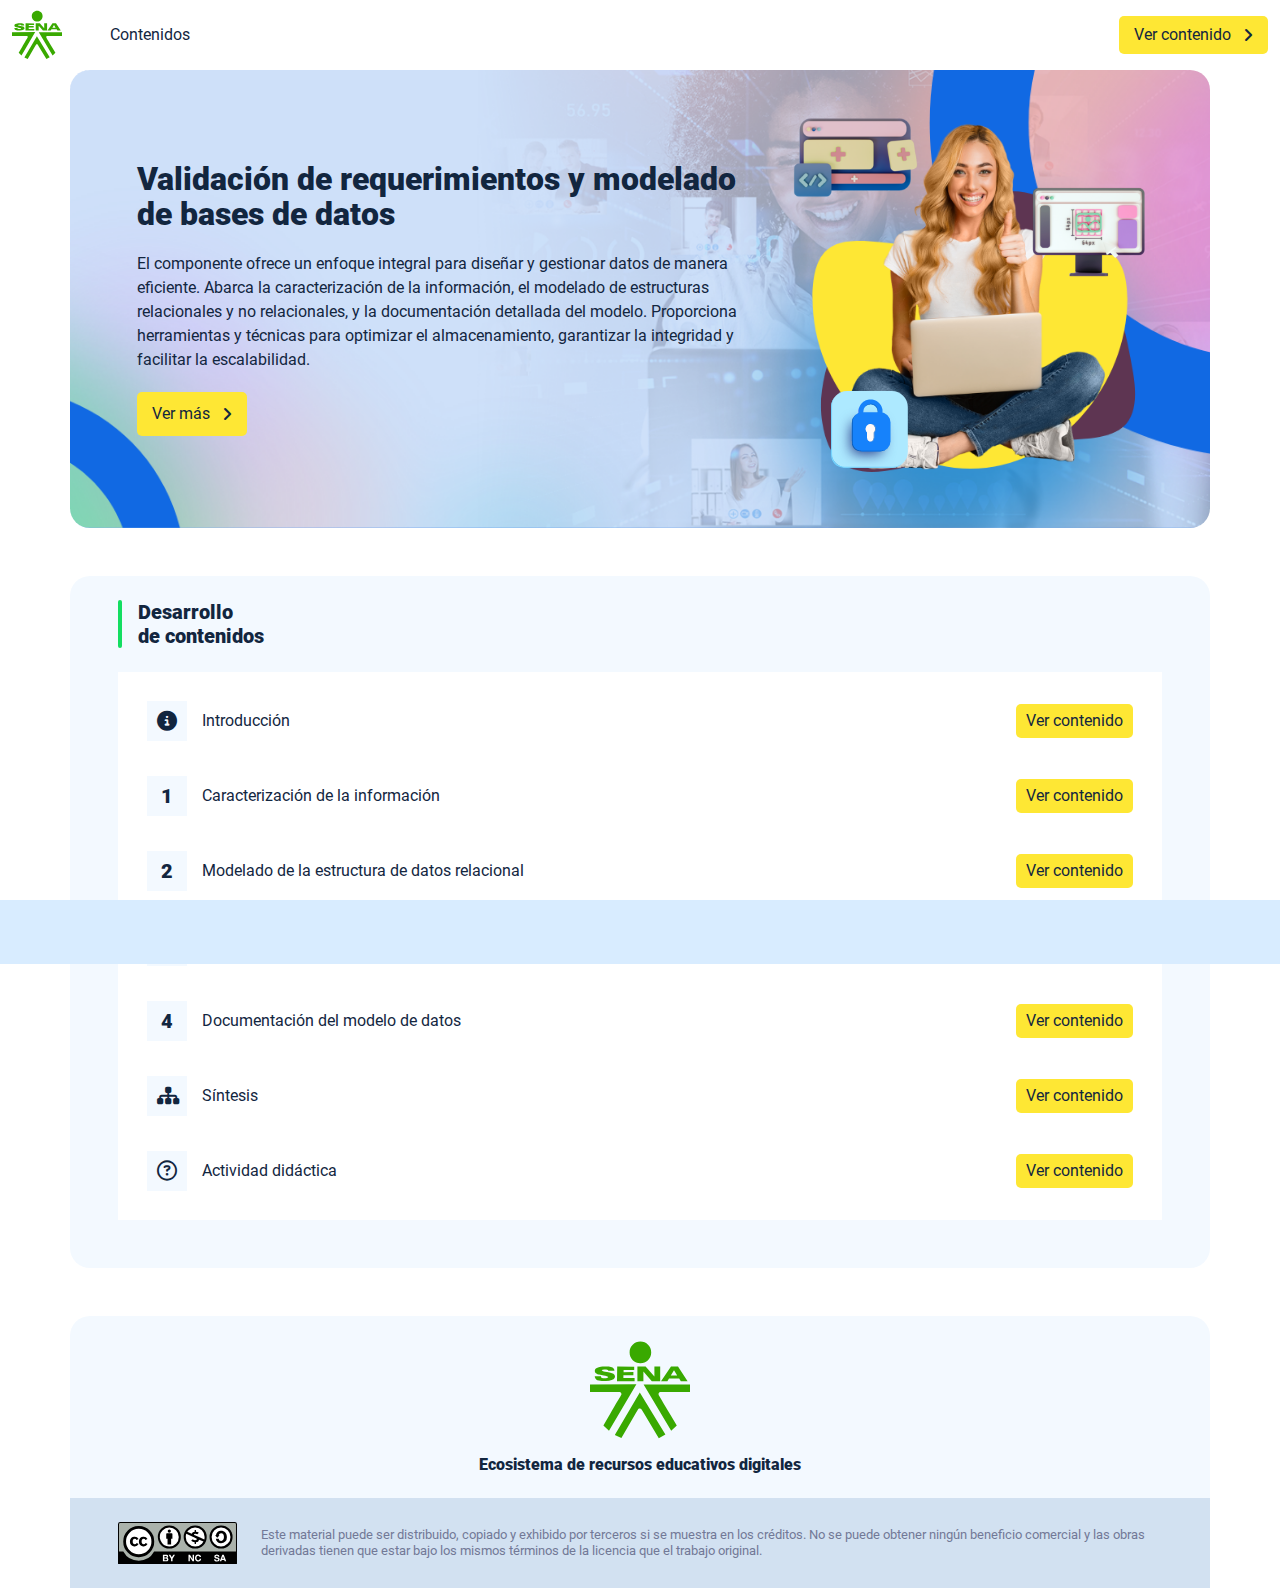
<file: index.html>
<!DOCTYPE html><html lang=""><head><meta charset="utf-8"><meta http-equiv="X-UA-Compatible" content="IE=edge"><meta name="viewport" content="width=device-width,initial-scale=1"><link rel="icon" href="favicon.ico"><title>Validación de requerimientos y modelado de bases de datos</title><link href="css/chunk-48d3b22b.cc1d5b81.css" rel="prefetch"><link href="css/chunk-675c0204.be5d5608.css" rel="prefetch"><link href="css/chunk-f0aa0f1e.c3b8dbbc.css" rel="prefetch"><link href="js/chunk-13242fa0.5b323892.js" rel="prefetch"><link href="js/chunk-144c7020.d8a89536.js" rel="prefetch"><link href="js/chunk-192549ad.72e44ea0.js" rel="prefetch"><link href="js/chunk-278bd8fe.2d1ec4ff.js" rel="prefetch"><link href="js/chunk-33f03d67.074dbfd1.js" rel="prefetch"><link href="js/chunk-3cd08d11.2f40d3cc.js" rel="prefetch"><link href="js/chunk-48d3b22b.c30f75df.js" rel="prefetch"><link href="js/chunk-551f3fe6.ec3d8db0.js" rel="prefetch"><link href="js/chunk-675c0204.43809ff5.js" rel="prefetch"><link href="js/chunk-aa9c5b58.8c9b0bf1.js" rel="prefetch"><link href="js/chunk-f0aa0f1e.28ac1da7.js" rel="prefetch"><link href="css/app.1142866c.css" rel="preload" as="style"><link href="css/chunk-vendors.464cfe14.css" rel="preload" as="style"><link href="js/app.03b6ede3.js" rel="preload" as="script"><link href="js/chunk-vendors.816ed06b.js" rel="preload" as="script"><link href="css/chunk-vendors.464cfe14.css" rel="stylesheet"><link href="css/app.1142866c.css" rel="stylesheet"></head><body><noscript><strong>We're sorry but Validación de requerimientos y modelado de bases de datos doesn't work properly without JavaScript enabled. Please enable it to continue.</strong></noscript><div id="app"></div><script src="js/chunk-vendors.816ed06b.js"></script><script src="js/app.03b6ede3.js"></script></body></html>
</file>
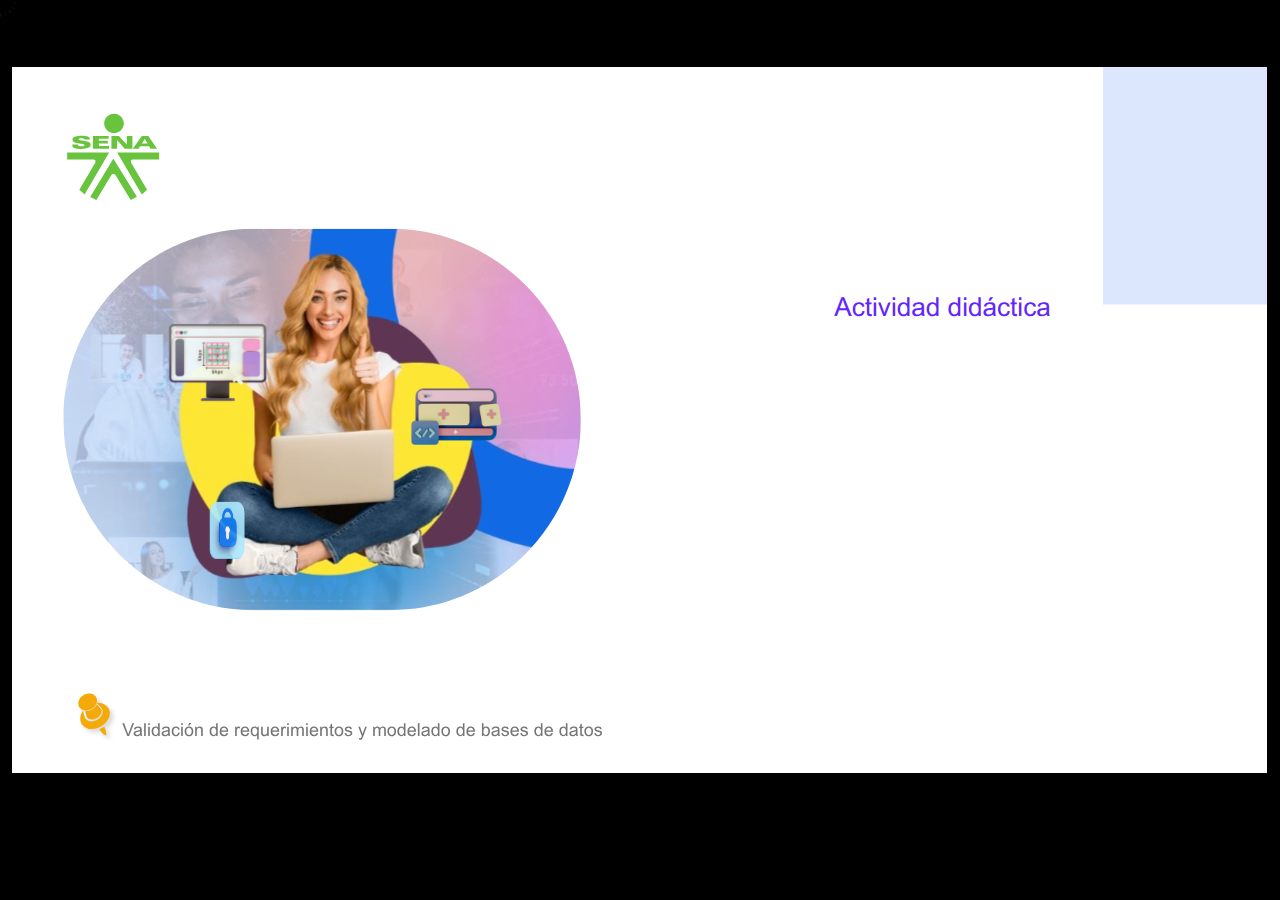
<file: actividades/story.html>
﻿<!doctype html>
<html lang="es">
<head>
  <meta charset="utf-8">
  <!-- Creado con Storyline 360 - http://www.articulate.com  -->
  <!-- version: 3.87.32265.0 -->
  <title>Actividad did&#225;ctica</title>
  <meta http-equiv="x-ua-compatible" content="IE=edge"/>
  <meta name="viewport" content="width=device-width,initial-scale=1,user-scalable=no,shrink-to-fit=no,minimal-ui"/>
  <meta name="apple-mobile-web-app-capable" content="yes"/>
  <style>
    html, body { height: 100%; padding: 0; margin: 0 }
    #app { height: 100%; width: 100%; }
  </style>

  <script>
    window.DS = {};
    window.globals = {
      DATA_PATH_BASE: '',
      HAS_FRAME: true,
      HAS_SLIDE: true,

      lmsPresent: false,
      tinCanPresent: false,
      cmi5Present: false,
      aoSupport: false,
      scale: 'show all',
      captureRc: false,
      browserSize: 'optimal',
      bgColor: '#000000',
      features: 'DropInBase,DropInInteractions,DropInMisc,DropInVectors,DropInVideo,LayerPresentAsDialog,MultipleQuizTracking,UpdatedThemeEditor',
      themeName: 'classic',
      preloaderColor: '#FFFFFF',
      suppressAnalytics: false,
      productChannel: 'stable',
      publishSource: 'storyline',
      aid: 'aid|b3dc0e64-db38-4728-a2a6-11fb80f8c971',
      cid: '04bfd34e-cd07-4569-9f02-371561cab23e',
      playerVersion: '3.87.32265.0',
      publishTimestamp: '2024-12-01T06:07:25.1744662Z',
      maxIosVideoElements: 10,
      connectionSettings: { mode: 'disabled' },
      hasFeature: function(feature) {
        return this.features.split(',').includes(feature);
      },
      
      parseParams: function(qs) {
        if (window.globals.parsedParams != null) {
          return window.globals.parsedParams;
        }
        qs = (qs || window.location.search.substr(1)).split('+').join(' ');
        var params = {},
            tokens,
            re = /[?&]?([^=]+)=([^&]*)/g;

        while (tokens = re.exec(qs)) {
          params[decodeURIComponent(tokens[1]).trim()] =
            decodeURIComponent(tokens[2]).trim();
        }
        window.globals.parsedParams = params;
        return params;
      }

    };
  </script>
  <script>
    var isIe11 = ('ActiveXObject' in window || window.MSBlobBuilder != null)
      && window.msCrypto != null && !window.ActiveXObject;
    if (isIe11) {
      window.globals.unsupportedBrowser = true;
      document.write(atob('[base64]'));
    }
  </script>

  <script>
    if (window.globals.hasFeature('MultiLanguageSupport')) {
      
      
    }
  </script>

  
  <script>window.THREE = { };</script>
  
</head>
<body style="background: #000000" class="cs-HTML theme-classic">
  <!-- 360 -->
  <script>!function(){var e,i=/iPhone/i,o=/iPod/i,n=/iPad/i,t=/\biOS-universal(?:.+)Mac\b/i,r=/\bAndroid(?:.+)Mobile\b/i,a=/Android/i,d=/(?:SD4930UR|\bSilk(?:.+)Mobile\b)/i,p=/Silk/i,l=/Windows Phone/i,u=/\bWindows(?:.+)ARM\b/i,b=/BlackBerry/i,s=/BB10/i,c=/Opera Mini/i,f=/\b(CriOS|Chrome)(?:.+)Mobile/i,h=/Mobile(?:.+)Firefox\b/i,v=function(e){return void 0!==e&&"MacIntel"===e.platform&&"number"==typeof e.maxTouchPoints&&e.maxTouchPoints>1&&"undefined"==typeof MSStream};e=function(e){var m={userAgent:"",platform:"",maxTouchPoints:0};e||"undefined"==typeof navigator?"string"==typeof e?m.userAgent=e:e&&e.userAgent&&(m={userAgent:e.userAgent,platform:e.platform,maxTouchPoints:e.maxTouchPoints||0}):m={userAgent:navigator.userAgent,platform:navigator.platform,maxTouchPoints:navigator.maxTouchPoints||0};var g=m.userAgent,y=g.split("[FBAN");void 0!==y[1]&&(g=y[0]),void 0!==(y=g.split("Twitter"))[1]&&(g=y[0]);var A=function(e){return function(i){return i.test(e)}}(g),w={apple:{phone:A(i)&&!A(l),ipod:A(o),tablet:!A(i)&&(A(n)||v(m))&&!A(l),universal:A(t),device:(A(i)||A(o)||A(n)||A(t)||v(m))&&!A(l)},amazon:{phone:A(d),tablet:!A(d)&&A(p),device:A(d)||A(p)},android:{phone:!A(l)&&A(d)||!A(l)&&A(r),tablet:!A(l)&&!A(d)&&!A(r)&&(A(p)||A(a)),device:!A(l)&&(A(d)||A(p)||A(r)||A(a))||A(/\bokhttp\b/i)},windows:{phone:A(l),tablet:A(u),device:A(l)||A(u)},other:{blackberry:A(b),blackberry10:A(s),opera:A(c),firefox:A(h),chrome:A(f),device:A(b)||A(s)||A(c)||A(h)||A(f)},any:!1,phone:!1,tablet:!1};return w.any=w.apple.device||w.android.device||w.windows.device||w.other.device,w.phone=w.apple.phone||w.android.phone||w.windows.phone,w.tablet=w.apple.tablet||w.android.tablet||w.windows.tablet,w}(),"object"==typeof exports&&"undefined"!=typeof module?module.exports=e:"function"==typeof define&&define.amd?define((function(){return e})):this.isMobile=e}();
    window.isMobile.apple.tablet = window.isMobile.apple.tablet ||
      (navigator.platform === 'MacIntel' && navigator.maxTouchPoints > 1);
    window.isMobile.apple.device = window.isMobile.apple.device || window.isMobile.apple.tablet;
    window.isMobile.tablet = window.isMobile.tablet || window.isMobile.apple.tablet;
    window.isMobile.any = window.isMobile.any || window.isMobile.apple.tablet;
  </script>

  <div id="focus-sink" tabindex="-1"></div>

  <div id="preso"></div>
  <script>
    (function() {

      var classTypes = [ 'desktop', 'mobile', 'phone', 'tablet' ];

      var addDeviceClasses = function(prefix, testObj) {
        var curr, i;
        for (i = 0; i < classTypes.length; i++) {
          curr = classTypes[i];
          if (testObj[curr]) {
            document.body.classList.add(prefix + curr);
          }
        }
      };

      var params = window.globals.parseParams(),
          isDevicePreview = params.devicepreview === '1',
          isPhoneOverride = params.deviceType === 'phone' || (isDevicePreview && params.phone == '1'),
          isTabletOverride = (params.deviceType === 'tablet' || isDevicePreview) && !isPhoneOverride,
          isMobileOverride = isPhoneOverride || isTabletOverride;

      var deviceView = {
        desktop: !window.isMobile.any && !isMobileOverride,
        mobile: window.isMobile.any || isMobileOverride,
        phone: isPhoneOverride || (window.isMobile.phone && !isTabletOverride),
        tablet: isTabletOverride || window.isMobile.tablet
      };

      window.globals.deviceView = deviceView;
      window.isMobile.desktop = !window.isMobile.any;
      window.isMobile.mobile = window.isMobile.any;

      addDeviceClasses('view-', deviceView);

    })();
  </script>
  
  <script src='story_content/triggers.js' type=text/javascript></script>
<script src='story_content/user.js' type=text/javascript></script>
  <div class="slide-loader"></div>

  <script>
    if (window.globals.deviceView.isMobile) { var doc = document, loader = doc.body.querySelector('.slide-loader'); [ 1, 2, 3 ].forEach(function(n) { var d = doc.createElement('div'); d.style.backgroundColor = window.globals.preloaderColor; d.classList.add('mobile-loader-dot'); d.classList.add('dot' + n); loader.appendChild(d); }); }
  </script>

  <div class="mobile-load-title-overlay" style="display: none">
    <div class="mobile-load-title">Actividad did&#225;ctica</div>
  </div>

  <div class="mobile-chrome-warning"></div>

  
<style>
  .warn-connection-dialog {
    display: none;
    background: transparent;
    pointer-events: all;
    position: fixed;
    left: 0;
    top: 0;
    width: 100%;
    height: 100%;
    z-index: 999;
  }

  .warn-connection-content {
    pointer-events: all;
    border-radius: 4px;
    background: white;
    border: 1px solid #E7E7E7;
    color: #333333;
    box-shadow: 0 2px 4px rgba(0, 0, 0, 0.25);
    transition: all 150ms ease-out;
    position: absolute;
    white-space: nowrap;
  }

  .view-phone.is-landscape .warn-connection-content {
    left: 23px;
    bottom: 23px;
  }

  .view-tablet.is-landscape .warn-connection-content {
    left: 50%;
    top: 20px;
    transform: translateX(-50%);
  }

  .view-mobile.is-portrait .warn-connection-content {
    transform: translate(-50%, calc(-100% - 15px));
  }

  .warn-connection-content p {
    display: inline-block;
    margin: 0 8px 0 0;
    line-height: 33px;
    font-size: 11px;
  }

  .warn-connection-content svg {
    position: relative;
    vertical-align: middle;
    margin: 0 2px 2px 8px;
  }

  .view-desktop .warn-connection-content {
    left: 1.5em;
    bottom: 1.5em;
  }

  .view-desktop .warn-connection-content p {
    font-size: 1.1em;
  }

  .is-offline .warn-connection-dialog {
    display: block;
  }

  .is-offline .cs-panel * {
    pointer-events: none !important;
  }

  .is-offline .cs-panel {
    pointer-events: all !important;
  }

  .is-offline #nav-controls * {
    pointer-events: none !important;
  }

  .is-offline #nav-controls {
    pointer-events: all !important;
  }
</style>

<div class="warn-connection-dialog" role="alertdialog" aria-modal="true" tabindex="0" aria-labelledby="warn-connection-message">
  <div class="warn-connection-content">
    <svg width="17" height="15" viewBox="0 0 17 15" xmlns="http://www.w3.org/2000/svg">
      <path fill="#8F0000" stroke="white" d="M16.07,12.98 L15.88,12.23 L9.51,1.21 C8.97,0.26,7.6,0.26,7.06,1.21 L0.69,12.23 C0.15,13.16,0.81,14.36,1.91,14.36 H14.65 C15.47,14.36,16.05,13.7,16.07,12.98 Z"/>
      <path fill="white" stroke="white" d="M8.58,5.5 C8.35,5.28,8.5,5.35,8.21,5.32 C8.09,5.35,7.97,5.49,7.96,5.67 C7.97,5.79,7.98,5.92,7.98,6.04 L7.98,6.04 C7.99,6.17,8,6.31,8.01,6.43 L8.01,6.44 C8.03,6.92,8.06,7.41,8.09,7.9 L8.09,7.9 C8.12,8.39,8.14,8.88,8.17,9.37 C8.17,9.39,8.18,9.42,8.2,9.44 C8.23,9.46,8.25,9.47,8.28,9.47 C8.31,9.47,8.34,9.46,8.35,9.44 C8.37,9.43,8.38,9.4,8.39,9.35 L8.39,9.34 C8.39,9.24,8.4,9.15,8.4,9.05 L8.4,9.05 C8.41,8.96,8.41,8.86,8.42,8.75 C8.43,8.44,8.45,8.12,8.47,7.81 L8.47,7.81 C8.49,7.49,8.51,7.18,8.53,6.87 C8.55,6.46,8.56,6.05,8.59,5.64 L8.6,5.62 C8.6,5.57,8.59,5.53,8.58,5.5 L8.21,5.32 Z"/>
      <circle fill="white" stroke="white" cx="8.3" cy="11.35" r="0.3"/>
    </svg>
    <p id="warn-connection-message">You are offline. Trying to reconnect...</p>
  </div>
</div>

<script>
  (function() {
    window.DS.connection = {
      warningShown: false,
      assets: {},
      loadingAssetGroup: false,
      retryDelay: 500
    };

    var connectionSettings = window.globals.connectionSettings || {};

    var useConnectionMessages = window.AbortController != null &&
      window.location.protocol != 'file:' &&
      connectionSettings.mode === 'normal';

    window.DS.connection.useConnectionMessages = useConnectionMessages;

    var assetCount = 0;
    var checkLoadedId;


    if (useConnectionMessages && connectionSettings != null) {
      var contentEl = document.querySelector('.warn-connection-content');
      var messageEl = contentEl.querySelector('p');

      if (connectionSettings.useDarkTheme) {
        contentEl.style.borderColor = '#BABBBA';
        contentEl.style.backgroundColor = '#282828';
        contentEl.style.color = '#FFFFFF';
      }

      if (connectionSettings.message != null) {
        messageEl.textContent = window.decodeURIComponent(connectionSettings.message);
      }
    }

    function checkAssetsReady() {
      for (var i in DS.connection.assets) {
        if (!DS.connection.assets[i].success) {
          return false;
        }
      }
      return true;
    }

    function stopAssetGroup() {
      if (!useConnectionMessages) { return; }

      assetCount = 0;

      DS.connection.oldAssetGroup = DS.connection.assets;
      DS.connection.assets = {};
      DS.connection.loadingAssetGroup = false;
      clearInterval(checkLoadedId);
    }

    function startAssetGroup() {
      if (!useConnectionMessages) { return; }
      var ticks = 0;
      clearInterval(checkLoadedId);
      checkLoadedId = setInterval(function() {
        var loaded = 0;
        if (assetCount === 0 && loaded === 0) {
          clearInterval(checkLoadedId);
          return;
        }

        for (var i in DS.connection.assets) {
          if (DS.connection.assets[i].success) {
            loaded++;
          }
        }

        if (assetCount === loaded && checkAssetsReady()) {
          for (var i in DS.connection.assets) {
            if (DS.connection.assets[i].action) {
              DS.connection.assets[i].action();
            }
          }
          hideWarning();
          stopAssetGroup();
        }
      }, 100)
    }

    function requiredAsset(url, action, retry, type) {
      if (!useConnectionMessages) { return; }
      if (DS.connection.assets[url]) { return; }

      DS.connection.assets[url] = {
        success: false, action: action, retry: retry, type: type
      };
      assetCount = Object.keys(DS.connection.assets).length;
      if (!DS.connection.loadingAssetGroup) {
        startAssetGroup();
      }
      DS.connection.loadingAssetGroup = true;
    }

    function assetLoaded(url) {
      if (!useConnectionMessages) { return; }
      if (DS.connection.assets[url]) {
        DS.connection.assets[url].success = true;
      }
    }

    function assetFailed(url) {
      if (!useConnectionMessages) { return; }
      if (!DS.connection.assets[url]) {
        if (/\.js$/.test(url) && url.indexOf('transcripts') === -1) {
          setTimeout(function() {
            if (DS.connection.lastSlideLoaded != null) {
              DS.connection.lastSlideLoaded();
            }
          }, DS.connection.retryDelay);
        }
        return;
      }
      if (!DS.connection.warningShown) { showWarning(); }
      if (DS.connection.assets[url].retry) {
        setTimeout(function() {
          if (!DS.connection.assets[url].success) {
            DS.connection.assets[url].retry()
          }
        }, DS.connection.retryDelay);
      }
    }

    function hideWarning() {
      document.body.classList.remove('is-offline');
      DS.connection.warningShown = false;
      enableKeys();
    }
    DS.connection.hideWarning = hideWarning

    function showWarning(btn) {
      document.body.classList.add('is-offline')
      DS.connection.warningShown = true;
      updateWarningPosition();
      disableKeys();
    }

    function updateWarningPosition() {
      if (!DS.connection.warningShown) {
        return;
      }

      var isPortrait = document.body.classList.contains('is-portrait');
      var isMobile = document.body.classList.contains('view-mobile');
      var warningEl = document.querySelector('.warn-connection-content');

      if (isPortrait && isMobile) {
        var slide = document.querySelector('.primary-slide');
        var slideRect = slide != null
          ? slide.getBoundingClientRect()
          : { top: window.innerHeight, left: 0, width: window.innerWidth };

        warningEl.style.top = `${slideRect.top}px`
        warningEl.style.left = `${slideRect.left + slideRect.width / 2}px`
      } else {
        warningEl.style.top = null;
        warningEl.style.left = null;
      }

      window.requestAnimationFrame(updateWarningPosition);
    }

    function onDisableKeyDown(e) {
      e.preventDefault();
      e.stopImmediatePropagation();
    }

    function onDisableKeyUp(e) {
      e.preventDefault();
      e.stopImmediatePropagation();
    }

    var accStyle = document.createElement('style');
    var warnDialogEl = document.querySelector('.warn-connection-dialog');

    function disableKeys() {
      if (DS.views && DS.views.nsStack && DS.views.nsStack.length === 1) {
        DS.views.nsStack[0].tabReachable = false
        DS.views.nsStack[0].updateTabIndex(true, true);
      }

      accStyle.innerHTML = '.acc-shadow-dom { display: none; }';
      document.body.appendChild(accStyle);

      warnDialogEl.parentNode.append(warnDialogEl);
      warnDialogEl.focus();
    }

    function enableKeys() {
      accStyle.remove();
      if (DS.views && DS.views.nsStack && DS.views.nsStack.length === 1 && DS.views.nsStack[0].name === '_frame') {
        DS.views.nsStack[0].tabReachable = true;
        DS.views.nsStack[0].updateTabIndex();
      }
    }

    // these will all be noops if the feature flag isn't set in
    // the data and `window.globals.features`
    DS.connection.requiredAsset = requiredAsset;
    DS.connection.assetLoaded = assetLoaded;
    DS.connection.assetFailed = assetFailed;
    DS.connection.stopAssetGroup = stopAssetGroup;
    DS.connection.startAssetGroup = startAssetGroup;
  })();
</script>


  <script>
    
    if (window.autoSpider && window.vInterfaceObject) {
      document.querySelector('.mobile-load-title-overlay').style.display = 'none';
    }
  </script>

  

  <link rel="stylesheet" href="html5/data/css/output.min.css" data-noprefix/>
</body>
<script src="html5/lib/scripts/bootstrapper.min.js"></script>
</html>
</file>
<file: css/chunk-48d3b22b.cc1d5b81.css>
.actividad{background-color:#f2f2f2}.glosario__letra-item{display:flex}.glosario__letra-item__texto{padding-top:5px}.glosario__letra-item__letra__icono{width:32px;height:32px;position:relative;line-height:1em;border-radius:50%;background-color:#d2e1f1}.glosario__letra-item__letra__icono span{position:absolute;left:50%;top:50%;transform:translate(-50%,-50%);font-size:1.1em;font-weight:900}
</file>
<file: css/chunk-675c0204.be5d5608.css>
.actividad{background-color:#f2f2f2}.complementario__enlaces{display:flex;justify-content:center;flex-wrap:wrap}.complementario__enlaces a{margin:0 5px}.complementario__btn{font-size:1.5em;line-height:1em}table{width:calc(100% - 1px);min-width:800px}table thead{background-color:#d8ecff}table thead th{border-color:#d8ecff}table td,table th{padding:25px 20px;text-align:center}
</file>
<file: css/chunk-f0aa0f1e.c3b8dbbc.css>
.actividad{background-color:#f2f2f2}.referencias__item:last-child hr{display:none}.referencias__item a{color:#2196f3;text-decoration:underline;overflow-wrap:break-word}
</file>
<file: css/app.1142866c.css>
.aside-menu{position:fixed;top:70px;min-height:calc(100vh - 70px);max-height:calc(100vh - 70px);background-color:#f3f9ff;transition:flex .5s ease-in-out,width .5s ease-in-out;overflow-x:hidden;z-index:100001;width:300px}.aside-menu__black-background{position:fixed;inset:0;top:70px;background:rgba(0,0,0,.8);cursor:pointer}.aside-menu a{color:#111e61}.aside-menu__content{width:300px;display:flex;flex-direction:column;justify-content:space-between;min-height:calc(100vh - 70px);max-height:calc(100vh - 70px);border-right:1px solid #d8ecff;position:absolute;background:#fff}@media (max-height:800px){.aside-menu__content{min-height:800px;max-height:800px;overflow-y:auto}}.aside-menu__header{padding:10px;text-align:center;background-color:#d8ecff}.aside-menu__header h4{margin:0}.aside-menu__menu{overflow-y:auto;flex-grow:1;list-style:none;padding-left:0;margin-bottom:0}.aside-menu__menu__item--active .aside-menu__menu__item__lnk,.aside-menu__menu__item--active .aside-menu__sec-menu__item__lnk{background-color:#d8ecff;font-weight:700}.aside-menu__menu__item--sub-menu:hover,.aside-menu__menu__item:hover,.aside-menu__sec-menu__item:hover{background-color:#d8ecff}.aside-menu__menu__item--sub-menu{padding-left:10px}.aside-menu__menu__item--sub-menu--active .aside-menu__menu__item__lnk,.aside-menu__menu__item--sub-menu--active .aside-menu__sec-menu__item__lnk{background-color:#d8ecff;font-weight:700;position:relative}.aside-menu__menu__item--sub-menu--active .aside-menu__menu__item__lnk:before,.aside-menu__menu__item--sub-menu--active .aside-menu__sec-menu__item__lnk:before{content:"";display:block;position:absolute;left:0;bottom:0;top:0;width:4px;border-radius:2px;background-color:#13de61}.aside-menu__menu__item__lnk,.aside-menu__sec-menu__item__lnk{display:flex;align-items:center;padding:10px 15px;line-height:1.1em}.aside-menu__menu__item__lnk i,.aside-menu__menu__item__lnk span,.aside-menu__sec-menu__item__lnk i,.aside-menu__sec-menu__item__lnk span{margin-right:10px}.aside-menu__menu__item__lnk i:last-child,.aside-menu__menu__item__lnk span:last-child,.aside-menu__sec-menu__item__lnk i:last-child,.aside-menu__sec-menu__item__lnk span:last-child{margin-right:0}.aside-menu__sec-menu{background-color:#d8ecff;padding:10px 0;flex-shrink:0;margin-bottom:0}.aside-menu__sec-menu__item{padding:10px 15px}.aside-menu__sec-menu__item__lnk{padding:0;border-radius:1em}.aside-menu__sec-menu__item__lnk i{display:block;width:2em;height:2em;padding:.5em 0;text-align:center;background-color:#fff;border-radius:50%}.aside-menu__sec-menu__item__lnk:hover{background-color:#fff}@media (max-width:576px){.aside-menu__sec-menu{padding-bottom:110px}}.main-menu-enter-active{animation:main-menu-open-animation .3s}.main-menu-enter-active .aside-menu__black-background{animation:main-menu-background-animation .3s}.main-menu-leave-active{animation:main-menu-open-animation .3s reverse}.main-menu-leave-active .aside-menu__black-background{animation:main-menu-background-animation .3s reverse}@keyframes main-menu-open-animation{0%{width:0}to{width:300px}}@keyframes main-menu-background-animation{0%{opacity:0}to{opacity:1}}*,:after,:before{box-sizing:inherit}html{height:100%;line-height:1.15;box-sizing:border-box;-webkit-font-smoothing:antialiased;-moz-osx-font-smoothing:grayscale;-webkit-text-size-adjust:100%;-ms-text-size-adjust:100%;text-rendering:optimizeLegibility}a,abbr,acronym,address,applet,article,aside,audio,b,big,blockquote,body,canvas,caption,center,cite,code,dd,del,details,dfn,div,dl,dt,em,embed,fieldset,figcaption,figure,footer,form,h1,h2,h3,h4,h5,h6,header,hgroup,html,i,iframe,img,ins,kbd,label,legend,li,mark,menu,nav,object,ol,output,p,pre,q,ruby,s,samp,section,small,span,strike,strong,sub,summary,sup,table,tbody,td,tfoot,th,thead,time,tr,tt,u,ul,var,video{margin:0;padding:0;border:0;outline:0;background:transparent;vertical-align:baseline}article,aside,details,figcaption,figure,footer,header,main,menu,nav,section,summary{display:block}[hidden],template{display:none}hr{box-sizing:content-box;height:0;border-bottom:1px solid #e8e8e8;border-left:0;border-right:0;border-top:0;margin:1.5em 0;overflow:visible}[hidden]{display:none}a{font-family:Roboto,sans-serif;font-size:1em;font-weight:400;text-decoration:none;color:#12263f;background-color:transparent;transition:all .15s ease-in-out;-webkit-text-decoration-skip:objects}a:active,a:hover{outline-width:0}a:active,a:focus,a:hover{color:#000}[type=button],[type=reset],[type=submit],button{-webkit-appearance:none;-moz-appearance:none;appearance:none;cursor:pointer;display:inline-block;vertical-align:middle;border:0;border-radius:5px;color:#12263f;background-color:#fee734;font-family:Roboto,sans-serif;font-weight:400;font-size:1em;-webkit-font-smoothing:antialiased;line-height:1em;white-space:nowrap;text-decoration:none;text-transform:none;padding:.75em 1.5em;margin:0;-webkit-user-select:none;-moz-user-select:none;user-select:none;overflow:visible;transition:background-color .15s ease-in-out}[type=button]:focus,[type=button]:hover,[type=reset]:focus,[type=reset]:hover,[type=submit]:focus,[type=submit]:hover,button:focus,button:hover{background-color:#fee734;color:#12263f}[type=button]:disabled,[type=reset]:disabled,[type=submit]:disabled,button:disabled{cursor:not-allowed;opacity:.5}[type=button]:disabled:hover,[type=reset]:disabled:hover,[type=submit]:disabled:hover,button:disabled:hover{background-color:#fee734}input,select,textarea{margin:0;display:block;font-family:Roboto,sans-serif;font-size:16px}input{overflow:visible}[type=color],[type=date],[type=datetime-local],[type=datetime],[type=email],[type=month],[type=number],[type=password],[type=search],[type=tel],[type=text],[type=time],[type=url],[type=week],input:not([type]),select,select[multiple],textarea{background-color:#fff;border:1px solid #e8e8e8;border-radius:5px;box-shadow:inset 0 1px 3px rgba(0,0,0,.06);box-sizing:inherit;margin-bottom:.75em;padding:.5em;transition:border-color .15s ease-in-out;width:100%}[type=color]:hover,[type=date]:hover,[type=datetime-local]:hover,[type=datetime]:hover,[type=email]:hover,[type=month]:hover,[type=number]:hover,[type=password]:hover,[type=search]:hover,[type=tel]:hover,[type=text]:hover,[type=time]:hover,[type=url]:hover,[type=week]:hover,input:not([type]):hover,select:hover,select[multiple]:hover,textarea:hover{border-color:shade(#e8e8e8,20%)}[type=color]:focus,[type=date]:focus,[type=datetime-local]:focus,[type=datetime]:focus,[type=email]:focus,[type=month]:focus,[type=number]:focus,[type=password]:focus,[type=search]:focus,[type=tel]:focus,[type=text]:focus,[type=time]:focus,[type=url]:focus,[type=week]:focus,input:not([type]):focus,select:focus,select[multiple]:focus,textarea:focus{border-color:#13de61;box-shadow:inset 0 1px 3px rgba(0,0,0,.06),0 0 5px rgba(15,94,203,.7);outline:none}[type=color]:disabled,[type=date]:disabled,[type=datetime-local]:disabled,[type=datetime]:disabled,[type=email]:disabled,[type=month]:disabled,[type=number]:disabled,[type=password]:disabled,[type=search]:disabled,[type=tel]:disabled,[type=text]:disabled,[type=time]:disabled,[type=url]:disabled,[type=week]:disabled,input:not([type]):disabled,select:disabled,select[multiple]:disabled,textarea:disabled{background-color:shade(#fff,5%);cursor:not-allowed}[type=color]:disabled:hover,[type=date]:disabled:hover,[type=datetime-local]:disabled:hover,[type=datetime]:disabled:hover,[type=email]:disabled:hover,[type=month]:disabled:hover,[type=number]:disabled:hover,[type=password]:disabled:hover,[type=search]:disabled:hover,[type=tel]:disabled:hover,[type=text]:disabled:hover,[type=time]:disabled:hover,[type=url]:disabled:hover,[type=week]:disabled:hover,input:not([type]):disabled:hover,select:disabled:hover,select[multiple]:disabled:hover,textarea:disabled:hover{border:1px solid #e8e8e8}select{text-transform:none;max-width:100%;border-radius:5px}::-webkit-file-upload-button{background-color:#fee734;border:none;cursor:pointer;color:#12263f;border-radius:5px;padding:.75em 1.5em}::-webkit-file-upload-button:hover{background-color:#fee734}optgroup{font-weight:700}fieldset{border:1px solid #e8e8e8;background-color:transparent;padding:1.5em;-webkit-margin-start:0;-webkit-margin-end:0;-webkit-padding-before:1.5em;-webkit-padding-start:1.5em;-webkit-padding-end:1.5em;-webkit-padding-after:1.5em}legend{box-sizing:border-box;color:inherit;display:table;max-width:100%;padding:0;white-space:normal;font-weight:600;-webkit-padding-start:0;-webkit-padding-end:0}label,legend{margin-bottom:.375em}label{display:block;font-size:1em;font-family:Roboto,sans-serif;font-weight:900}textarea{overflow:auto;resize:vertical}[type=checkbox],[type=radio]{box-sizing:border-box;padding:0;display:inline;margin-right:.375em}[type=number]::-webkit-inner-spin-button,[type=number]::-webkit-outer-spin-button{height:auto}[type=search]{-webkit-appearance:textfield;outline-offset:-2px}[type=search]::-webkit-search-cancel-button,[type=search]::-webkit-search-decoration{-webkit-appearance:none;-moz-appearance:none}::-moz-placeholder{color:#999}::placeholder{color:#999}::-webkit-file-upload-button{-webkit-appearance:button;-moz-appearance:button;font:inherit}[type=file]{margin-bottom:.75em;width:100%}[type=button],[type=reset],[type=submit],button{-webkit-appearance:button}[type=button]::-moz-focus-inner,[type=reset]::-moz-focus-inner,[type=submit]::-moz-focus-inner,button::-moz-focus-inner{border-style:none;padding:0}[type=button]:-moz-focusring,[type=reset]:-moz-focusring,[type=submit]:-moz-focusring,button:-moz-focusring{outline:1px dotted ButtonText}progress{vertical-align:baseline}ol,ul{list-style:none;margin-bottom:1em}dt{font-weight:700}figure,img,picture,svg{margin:0;width:100%;max-width:100%}figcaption{display:block;background-color:#e8e8e8;padding:.75em 1.5em;font-size:.8em;font-weight:700}img,svg{display:block;border-style:none}svg:not(:root){overflow:hidden}audio,canvas,progress,video{display:inline-block}audio:not([controls]){display:none;height:0}template{display:none}table{border-collapse:collapse;border-spacing:0;table-layout:fixed;width:100%}td,th,tr{vertical-align:middle}td,th{border:1px solid #e8e8e8;padding:.75em}th{font-size:.875em;line-height:1.2}td{line-height:1.5}body{font-size:16px;font-weight:400;line-height:1.5}body,h1,h2,h3,h4,h5,h6{color:#12263f;font-family:Roboto,sans-serif}h1,h2,h3,h4,h5,h6{font-weight:900;line-height:1.2;margin:0 0 .75em}h1{font-size:2em}h2{font-size:1.5em}h3{font-size:1.25em}h4{font-size:1.125em}h5{font-size:1em}h6{font-size:.875em}p{font-family:Roboto,sans-serif;font-size:1em;font-weight:400;line-height:1.5;color:#12263f;margin-bottom:1em}b,strong{font-weight:700}dfn,em,i{font-style:italic}br{line-height:2em}u{text-decoration:underline}code,kbd,pre,samp{color:#727997;font-family:Lucida Console,Courier New,monospace;font-size:1em}sub,sup{font-size:75%;line-height:0;position:relative;vertical-align:baseline}sub{bottom:-.25em}sup{top:-.5em}small{font-size:80%}mark{background-color:#ffeb3b;color:#000}abbr[title]{border-bottom:none;text-decoration:underline;-webkit-text-decoration:underline dotted;text-decoration:underline dotted}blockquote,q{quotes:none}::selection{background:#2196f3!important;color:#fff!important;text-shadow:none}::-moz-selection{background:#2196f3!important;color:#fff!important;text-shadow:none}img::selection{background:transparent}img::-moz-selection{background:transparent}body{-webkit-tap-highlight-color:#2196F3!important}details,menu{display:block}summary{display:list-item}@media print{*,:after,:before,:first-letter,:first-line{background:transparent!important;color:#000!important;box-shadow:none!important;text-shadow:none!important}a,a:visited{text-decoration:underline}a[href]:after{content:" (" attr(href) ")"}a abbr[title]:after{content:" (" attr(title) ")"}a[href^="#"]:after,a[href^="javascript:"]:after{content:""}blockquote,pre{border:1px solid #999;page-break-inside:avoid}thead{display:table-header-group}img,tr{page-break-inside:avoid}img{max-width:100%!important}h2,h3,p{orphans:3;widows:3}h2,h3{page-break-after:avoid}}[data-aos][data-aos][data-aos-duration="50"],body[data-aos-duration="50"] [data-aos]{transition-duration:50ms}[data-aos][data-aos][data-aos-delay="50"],body[data-aos-delay="50"] [data-aos]{transition-delay:0s}[data-aos][data-aos][data-aos-delay="50"].aos-animate,body[data-aos-delay="50"] [data-aos].aos-animate{transition-delay:50ms}[data-aos][data-aos][data-aos-duration="100"],body[data-aos-duration="100"] [data-aos]{transition-duration:.1s}[data-aos][data-aos][data-aos-delay="100"],body[data-aos-delay="100"] [data-aos]{transition-delay:0s}[data-aos][data-aos][data-aos-delay="100"].aos-animate,body[data-aos-delay="100"] [data-aos].aos-animate{transition-delay:.1s}[data-aos][data-aos][data-aos-duration="150"],body[data-aos-duration="150"] [data-aos]{transition-duration:.15s}[data-aos][data-aos][data-aos-delay="150"],body[data-aos-delay="150"] [data-aos]{transition-delay:0s}[data-aos][data-aos][data-aos-delay="150"].aos-animate,body[data-aos-delay="150"] [data-aos].aos-animate{transition-delay:.15s}[data-aos][data-aos][data-aos-duration="200"],body[data-aos-duration="200"] [data-aos]{transition-duration:.2s}[data-aos][data-aos][data-aos-delay="200"],body[data-aos-delay="200"] [data-aos]{transition-delay:0s}[data-aos][data-aos][data-aos-delay="200"].aos-animate,body[data-aos-delay="200"] [data-aos].aos-animate{transition-delay:.2s}[data-aos][data-aos][data-aos-duration="250"],body[data-aos-duration="250"] [data-aos]{transition-duration:.25s}[data-aos][data-aos][data-aos-delay="250"],body[data-aos-delay="250"] [data-aos]{transition-delay:0s}[data-aos][data-aos][data-aos-delay="250"].aos-animate,body[data-aos-delay="250"] [data-aos].aos-animate{transition-delay:.25s}[data-aos][data-aos][data-aos-duration="300"],body[data-aos-duration="300"] [data-aos]{transition-duration:.3s}[data-aos][data-aos][data-aos-delay="300"],body[data-aos-delay="300"] [data-aos]{transition-delay:0s}[data-aos][data-aos][data-aos-delay="300"].aos-animate,body[data-aos-delay="300"] [data-aos].aos-animate{transition-delay:.3s}[data-aos][data-aos][data-aos-duration="350"],body[data-aos-duration="350"] [data-aos]{transition-duration:.35s}[data-aos][data-aos][data-aos-delay="350"],body[data-aos-delay="350"] [data-aos]{transition-delay:0s}[data-aos][data-aos][data-aos-delay="350"].aos-animate,body[data-aos-delay="350"] [data-aos].aos-animate{transition-delay:.35s}[data-aos][data-aos][data-aos-duration="400"],body[data-aos-duration="400"] [data-aos]{transition-duration:.4s}[data-aos][data-aos][data-aos-delay="400"],body[data-aos-delay="400"] [data-aos]{transition-delay:0s}[data-aos][data-aos][data-aos-delay="400"].aos-animate,body[data-aos-delay="400"] [data-aos].aos-animate{transition-delay:.4s}[data-aos][data-aos][data-aos-duration="450"],body[data-aos-duration="450"] [data-aos]{transition-duration:.45s}[data-aos][data-aos][data-aos-delay="450"],body[data-aos-delay="450"] [data-aos]{transition-delay:0s}[data-aos][data-aos][data-aos-delay="450"].aos-animate,body[data-aos-delay="450"] [data-aos].aos-animate{transition-delay:.45s}[data-aos][data-aos][data-aos-duration="500"],body[data-aos-duration="500"] [data-aos]{transition-duration:.5s}[data-aos][data-aos][data-aos-delay="500"],body[data-aos-delay="500"] [data-aos]{transition-delay:0s}[data-aos][data-aos][data-aos-delay="500"].aos-animate,body[data-aos-delay="500"] [data-aos].aos-animate{transition-delay:.5s}[data-aos][data-aos][data-aos-duration="550"],body[data-aos-duration="550"] [data-aos]{transition-duration:.55s}[data-aos][data-aos][data-aos-delay="550"],body[data-aos-delay="550"] [data-aos]{transition-delay:0s}[data-aos][data-aos][data-aos-delay="550"].aos-animate,body[data-aos-delay="550"] [data-aos].aos-animate{transition-delay:.55s}[data-aos][data-aos][data-aos-duration="600"],body[data-aos-duration="600"] [data-aos]{transition-duration:.6s}[data-aos][data-aos][data-aos-delay="600"],body[data-aos-delay="600"] [data-aos]{transition-delay:0s}[data-aos][data-aos][data-aos-delay="600"].aos-animate,body[data-aos-delay="600"] [data-aos].aos-animate{transition-delay:.6s}[data-aos][data-aos][data-aos-duration="650"],body[data-aos-duration="650"] [data-aos]{transition-duration:.65s}[data-aos][data-aos][data-aos-delay="650"],body[data-aos-delay="650"] [data-aos]{transition-delay:0s}[data-aos][data-aos][data-aos-delay="650"].aos-animate,body[data-aos-delay="650"] [data-aos].aos-animate{transition-delay:.65s}[data-aos][data-aos][data-aos-duration="700"],body[data-aos-duration="700"] [data-aos]{transition-duration:.7s}[data-aos][data-aos][data-aos-delay="700"],body[data-aos-delay="700"] [data-aos]{transition-delay:0s}[data-aos][data-aos][data-aos-delay="700"].aos-animate,body[data-aos-delay="700"] [data-aos].aos-animate{transition-delay:.7s}[data-aos][data-aos][data-aos-duration="750"],body[data-aos-duration="750"] [data-aos]{transition-duration:.75s}[data-aos][data-aos][data-aos-delay="750"],body[data-aos-delay="750"] [data-aos]{transition-delay:0s}[data-aos][data-aos][data-aos-delay="750"].aos-animate,body[data-aos-delay="750"] [data-aos].aos-animate{transition-delay:.75s}[data-aos][data-aos][data-aos-duration="800"],body[data-aos-duration="800"] [data-aos]{transition-duration:.8s}[data-aos][data-aos][data-aos-delay="800"],body[data-aos-delay="800"] [data-aos]{transition-delay:0s}[data-aos][data-aos][data-aos-delay="800"].aos-animate,body[data-aos-delay="800"] [data-aos].aos-animate{transition-delay:.8s}[data-aos][data-aos][data-aos-duration="850"],body[data-aos-duration="850"] [data-aos]{transition-duration:.85s}[data-aos][data-aos][data-aos-delay="850"],body[data-aos-delay="850"] [data-aos]{transition-delay:0s}[data-aos][data-aos][data-aos-delay="850"].aos-animate,body[data-aos-delay="850"] [data-aos].aos-animate{transition-delay:.85s}[data-aos][data-aos][data-aos-duration="900"],body[data-aos-duration="900"] [data-aos]{transition-duration:.9s}[data-aos][data-aos][data-aos-delay="900"],body[data-aos-delay="900"] [data-aos]{transition-delay:0s}[data-aos][data-aos][data-aos-delay="900"].aos-animate,body[data-aos-delay="900"] [data-aos].aos-animate{transition-delay:.9s}[data-aos][data-aos][data-aos-duration="950"],body[data-aos-duration="950"] [data-aos]{transition-duration:.95s}[data-aos][data-aos][data-aos-delay="950"],body[data-aos-delay="950"] [data-aos]{transition-delay:0s}[data-aos][data-aos][data-aos-delay="950"].aos-animate,body[data-aos-delay="950"] [data-aos].aos-animate{transition-delay:.95s}[data-aos][data-aos][data-aos-duration="1000"],body[data-aos-duration="1000"] [data-aos]{transition-duration:1s}[data-aos][data-aos][data-aos-delay="1000"],body[data-aos-delay="1000"] [data-aos]{transition-delay:0s}[data-aos][data-aos][data-aos-delay="1000"].aos-animate,body[data-aos-delay="1000"] [data-aos].aos-animate{transition-delay:1s}[data-aos][data-aos][data-aos-duration="1050"],body[data-aos-duration="1050"] [data-aos]{transition-duration:1.05s}[data-aos][data-aos][data-aos-delay="1050"],body[data-aos-delay="1050"] [data-aos]{transition-delay:0s}[data-aos][data-aos][data-aos-delay="1050"].aos-animate,body[data-aos-delay="1050"] [data-aos].aos-animate{transition-delay:1.05s}[data-aos][data-aos][data-aos-duration="1100"],body[data-aos-duration="1100"] [data-aos]{transition-duration:1.1s}[data-aos][data-aos][data-aos-delay="1100"],body[data-aos-delay="1100"] [data-aos]{transition-delay:0s}[data-aos][data-aos][data-aos-delay="1100"].aos-animate,body[data-aos-delay="1100"] [data-aos].aos-animate{transition-delay:1.1s}[data-aos][data-aos][data-aos-duration="1150"],body[data-aos-duration="1150"] [data-aos]{transition-duration:1.15s}[data-aos][data-aos][data-aos-delay="1150"],body[data-aos-delay="1150"] [data-aos]{transition-delay:0s}[data-aos][data-aos][data-aos-delay="1150"].aos-animate,body[data-aos-delay="1150"] [data-aos].aos-animate{transition-delay:1.15s}[data-aos][data-aos][data-aos-duration="1200"],body[data-aos-duration="1200"] [data-aos]{transition-duration:1.2s}[data-aos][data-aos][data-aos-delay="1200"],body[data-aos-delay="1200"] [data-aos]{transition-delay:0s}[data-aos][data-aos][data-aos-delay="1200"].aos-animate,body[data-aos-delay="1200"] [data-aos].aos-animate{transition-delay:1.2s}[data-aos][data-aos][data-aos-duration="1250"],body[data-aos-duration="1250"] [data-aos]{transition-duration:1.25s}[data-aos][data-aos][data-aos-delay="1250"],body[data-aos-delay="1250"] [data-aos]{transition-delay:0s}[data-aos][data-aos][data-aos-delay="1250"].aos-animate,body[data-aos-delay="1250"] [data-aos].aos-animate{transition-delay:1.25s}[data-aos][data-aos][data-aos-duration="1300"],body[data-aos-duration="1300"] [data-aos]{transition-duration:1.3s}[data-aos][data-aos][data-aos-delay="1300"],body[data-aos-delay="1300"] [data-aos]{transition-delay:0s}[data-aos][data-aos][data-aos-delay="1300"].aos-animate,body[data-aos-delay="1300"] [data-aos].aos-animate{transition-delay:1.3s}[data-aos][data-aos][data-aos-duration="1350"],body[data-aos-duration="1350"] [data-aos]{transition-duration:1.35s}[data-aos][data-aos][data-aos-delay="1350"],body[data-aos-delay="1350"] [data-aos]{transition-delay:0s}[data-aos][data-aos][data-aos-delay="1350"].aos-animate,body[data-aos-delay="1350"] [data-aos].aos-animate{transition-delay:1.35s}[data-aos][data-aos][data-aos-duration="1400"],body[data-aos-duration="1400"] [data-aos]{transition-duration:1.4s}[data-aos][data-aos][data-aos-delay="1400"],body[data-aos-delay="1400"] [data-aos]{transition-delay:0s}[data-aos][data-aos][data-aos-delay="1400"].aos-animate,body[data-aos-delay="1400"] [data-aos].aos-animate{transition-delay:1.4s}[data-aos][data-aos][data-aos-duration="1450"],body[data-aos-duration="1450"] [data-aos]{transition-duration:1.45s}[data-aos][data-aos][data-aos-delay="1450"],body[data-aos-delay="1450"] [data-aos]{transition-delay:0s}[data-aos][data-aos][data-aos-delay="1450"].aos-animate,body[data-aos-delay="1450"] [data-aos].aos-animate{transition-delay:1.45s}[data-aos][data-aos][data-aos-duration="1500"],body[data-aos-duration="1500"] [data-aos]{transition-duration:1.5s}[data-aos][data-aos][data-aos-delay="1500"],body[data-aos-delay="1500"] [data-aos]{transition-delay:0s}[data-aos][data-aos][data-aos-delay="1500"].aos-animate,body[data-aos-delay="1500"] [data-aos].aos-animate{transition-delay:1.5s}[data-aos][data-aos][data-aos-duration="1550"],body[data-aos-duration="1550"] [data-aos]{transition-duration:1.55s}[data-aos][data-aos][data-aos-delay="1550"],body[data-aos-delay="1550"] [data-aos]{transition-delay:0s}[data-aos][data-aos][data-aos-delay="1550"].aos-animate,body[data-aos-delay="1550"] [data-aos].aos-animate{transition-delay:1.55s}[data-aos][data-aos][data-aos-duration="1600"],body[data-aos-duration="1600"] [data-aos]{transition-duration:1.6s}[data-aos][data-aos][data-aos-delay="1600"],body[data-aos-delay="1600"] [data-aos]{transition-delay:0s}[data-aos][data-aos][data-aos-delay="1600"].aos-animate,body[data-aos-delay="1600"] [data-aos].aos-animate{transition-delay:1.6s}[data-aos][data-aos][data-aos-duration="1650"],body[data-aos-duration="1650"] [data-aos]{transition-duration:1.65s}[data-aos][data-aos][data-aos-delay="1650"],body[data-aos-delay="1650"] [data-aos]{transition-delay:0s}[data-aos][data-aos][data-aos-delay="1650"].aos-animate,body[data-aos-delay="1650"] [data-aos].aos-animate{transition-delay:1.65s}[data-aos][data-aos][data-aos-duration="1700"],body[data-aos-duration="1700"] [data-aos]{transition-duration:1.7s}[data-aos][data-aos][data-aos-delay="1700"],body[data-aos-delay="1700"] [data-aos]{transition-delay:0s}[data-aos][data-aos][data-aos-delay="1700"].aos-animate,body[data-aos-delay="1700"] [data-aos].aos-animate{transition-delay:1.7s}[data-aos][data-aos][data-aos-duration="1750"],body[data-aos-duration="1750"] [data-aos]{transition-duration:1.75s}[data-aos][data-aos][data-aos-delay="1750"],body[data-aos-delay="1750"] [data-aos]{transition-delay:0s}[data-aos][data-aos][data-aos-delay="1750"].aos-animate,body[data-aos-delay="1750"] [data-aos].aos-animate{transition-delay:1.75s}[data-aos][data-aos][data-aos-duration="1800"],body[data-aos-duration="1800"] [data-aos]{transition-duration:1.8s}[data-aos][data-aos][data-aos-delay="1800"],body[data-aos-delay="1800"] [data-aos]{transition-delay:0s}[data-aos][data-aos][data-aos-delay="1800"].aos-animate,body[data-aos-delay="1800"] [data-aos].aos-animate{transition-delay:1.8s}[data-aos][data-aos][data-aos-duration="1850"],body[data-aos-duration="1850"] [data-aos]{transition-duration:1.85s}[data-aos][data-aos][data-aos-delay="1850"],body[data-aos-delay="1850"] [data-aos]{transition-delay:0s}[data-aos][data-aos][data-aos-delay="1850"].aos-animate,body[data-aos-delay="1850"] [data-aos].aos-animate{transition-delay:1.85s}[data-aos][data-aos][data-aos-duration="1900"],body[data-aos-duration="1900"] [data-aos]{transition-duration:1.9s}[data-aos][data-aos][data-aos-delay="1900"],body[data-aos-delay="1900"] [data-aos]{transition-delay:0s}[data-aos][data-aos][data-aos-delay="1900"].aos-animate,body[data-aos-delay="1900"] [data-aos].aos-animate{transition-delay:1.9s}[data-aos][data-aos][data-aos-duration="1950"],body[data-aos-duration="1950"] [data-aos]{transition-duration:1.95s}[data-aos][data-aos][data-aos-delay="1950"],body[data-aos-delay="1950"] [data-aos]{transition-delay:0s}[data-aos][data-aos][data-aos-delay="1950"].aos-animate,body[data-aos-delay="1950"] [data-aos].aos-animate{transition-delay:1.95s}[data-aos][data-aos][data-aos-duration="2000"],body[data-aos-duration="2000"] [data-aos]{transition-duration:2s}[data-aos][data-aos][data-aos-delay="2000"],body[data-aos-delay="2000"] [data-aos]{transition-delay:0s}[data-aos][data-aos][data-aos-delay="2000"].aos-animate,body[data-aos-delay="2000"] [data-aos].aos-animate{transition-delay:2s}[data-aos][data-aos][data-aos-duration="2050"],body[data-aos-duration="2050"] [data-aos]{transition-duration:2.05s}[data-aos][data-aos][data-aos-delay="2050"],body[data-aos-delay="2050"] [data-aos]{transition-delay:0s}[data-aos][data-aos][data-aos-delay="2050"].aos-animate,body[data-aos-delay="2050"] [data-aos].aos-animate{transition-delay:2.05s}[data-aos][data-aos][data-aos-duration="2100"],body[data-aos-duration="2100"] [data-aos]{transition-duration:2.1s}[data-aos][data-aos][data-aos-delay="2100"],body[data-aos-delay="2100"] [data-aos]{transition-delay:0s}[data-aos][data-aos][data-aos-delay="2100"].aos-animate,body[data-aos-delay="2100"] [data-aos].aos-animate{transition-delay:2.1s}[data-aos][data-aos][data-aos-duration="2150"],body[data-aos-duration="2150"] [data-aos]{transition-duration:2.15s}[data-aos][data-aos][data-aos-delay="2150"],body[data-aos-delay="2150"] [data-aos]{transition-delay:0s}[data-aos][data-aos][data-aos-delay="2150"].aos-animate,body[data-aos-delay="2150"] [data-aos].aos-animate{transition-delay:2.15s}[data-aos][data-aos][data-aos-duration="2200"],body[data-aos-duration="2200"] [data-aos]{transition-duration:2.2s}[data-aos][data-aos][data-aos-delay="2200"],body[data-aos-delay="2200"] [data-aos]{transition-delay:0s}[data-aos][data-aos][data-aos-delay="2200"].aos-animate,body[data-aos-delay="2200"] [data-aos].aos-animate{transition-delay:2.2s}[data-aos][data-aos][data-aos-duration="2250"],body[data-aos-duration="2250"] [data-aos]{transition-duration:2.25s}[data-aos][data-aos][data-aos-delay="2250"],body[data-aos-delay="2250"] [data-aos]{transition-delay:0s}[data-aos][data-aos][data-aos-delay="2250"].aos-animate,body[data-aos-delay="2250"] [data-aos].aos-animate{transition-delay:2.25s}[data-aos][data-aos][data-aos-duration="2300"],body[data-aos-duration="2300"] [data-aos]{transition-duration:2.3s}[data-aos][data-aos][data-aos-delay="2300"],body[data-aos-delay="2300"] [data-aos]{transition-delay:0s}[data-aos][data-aos][data-aos-delay="2300"].aos-animate,body[data-aos-delay="2300"] [data-aos].aos-animate{transition-delay:2.3s}[data-aos][data-aos][data-aos-duration="2350"],body[data-aos-duration="2350"] [data-aos]{transition-duration:2.35s}[data-aos][data-aos][data-aos-delay="2350"],body[data-aos-delay="2350"] [data-aos]{transition-delay:0s}[data-aos][data-aos][data-aos-delay="2350"].aos-animate,body[data-aos-delay="2350"] [data-aos].aos-animate{transition-delay:2.35s}[data-aos][data-aos][data-aos-duration="2400"],body[data-aos-duration="2400"] [data-aos]{transition-duration:2.4s}[data-aos][data-aos][data-aos-delay="2400"],body[data-aos-delay="2400"] [data-aos]{transition-delay:0s}[data-aos][data-aos][data-aos-delay="2400"].aos-animate,body[data-aos-delay="2400"] [data-aos].aos-animate{transition-delay:2.4s}[data-aos][data-aos][data-aos-duration="2450"],body[data-aos-duration="2450"] [data-aos]{transition-duration:2.45s}[data-aos][data-aos][data-aos-delay="2450"],body[data-aos-delay="2450"] [data-aos]{transition-delay:0s}[data-aos][data-aos][data-aos-delay="2450"].aos-animate,body[data-aos-delay="2450"] [data-aos].aos-animate{transition-delay:2.45s}[data-aos][data-aos][data-aos-duration="2500"],body[data-aos-duration="2500"] [data-aos]{transition-duration:2.5s}[data-aos][data-aos][data-aos-delay="2500"],body[data-aos-delay="2500"] [data-aos]{transition-delay:0s}[data-aos][data-aos][data-aos-delay="2500"].aos-animate,body[data-aos-delay="2500"] [data-aos].aos-animate{transition-delay:2.5s}[data-aos][data-aos][data-aos-duration="2550"],body[data-aos-duration="2550"] [data-aos]{transition-duration:2.55s}[data-aos][data-aos][data-aos-delay="2550"],body[data-aos-delay="2550"] [data-aos]{transition-delay:0s}[data-aos][data-aos][data-aos-delay="2550"].aos-animate,body[data-aos-delay="2550"] [data-aos].aos-animate{transition-delay:2.55s}[data-aos][data-aos][data-aos-duration="2600"],body[data-aos-duration="2600"] [data-aos]{transition-duration:2.6s}[data-aos][data-aos][data-aos-delay="2600"],body[data-aos-delay="2600"] [data-aos]{transition-delay:0s}[data-aos][data-aos][data-aos-delay="2600"].aos-animate,body[data-aos-delay="2600"] [data-aos].aos-animate{transition-delay:2.6s}[data-aos][data-aos][data-aos-duration="2650"],body[data-aos-duration="2650"] [data-aos]{transition-duration:2.65s}[data-aos][data-aos][data-aos-delay="2650"],body[data-aos-delay="2650"] [data-aos]{transition-delay:0s}[data-aos][data-aos][data-aos-delay="2650"].aos-animate,body[data-aos-delay="2650"] [data-aos].aos-animate{transition-delay:2.65s}[data-aos][data-aos][data-aos-duration="2700"],body[data-aos-duration="2700"] [data-aos]{transition-duration:2.7s}[data-aos][data-aos][data-aos-delay="2700"],body[data-aos-delay="2700"] [data-aos]{transition-delay:0s}[data-aos][data-aos][data-aos-delay="2700"].aos-animate,body[data-aos-delay="2700"] [data-aos].aos-animate{transition-delay:2.7s}[data-aos][data-aos][data-aos-duration="2750"],body[data-aos-duration="2750"] [data-aos]{transition-duration:2.75s}[data-aos][data-aos][data-aos-delay="2750"],body[data-aos-delay="2750"] [data-aos]{transition-delay:0s}[data-aos][data-aos][data-aos-delay="2750"].aos-animate,body[data-aos-delay="2750"] [data-aos].aos-animate{transition-delay:2.75s}[data-aos][data-aos][data-aos-duration="2800"],body[data-aos-duration="2800"] [data-aos]{transition-duration:2.8s}[data-aos][data-aos][data-aos-delay="2800"],body[data-aos-delay="2800"] [data-aos]{transition-delay:0s}[data-aos][data-aos][data-aos-delay="2800"].aos-animate,body[data-aos-delay="2800"] [data-aos].aos-animate{transition-delay:2.8s}[data-aos][data-aos][data-aos-duration="2850"],body[data-aos-duration="2850"] [data-aos]{transition-duration:2.85s}[data-aos][data-aos][data-aos-delay="2850"],body[data-aos-delay="2850"] [data-aos]{transition-delay:0s}[data-aos][data-aos][data-aos-delay="2850"].aos-animate,body[data-aos-delay="2850"] [data-aos].aos-animate{transition-delay:2.85s}[data-aos][data-aos][data-aos-duration="2900"],body[data-aos-duration="2900"] [data-aos]{transition-duration:2.9s}[data-aos][data-aos][data-aos-delay="2900"],body[data-aos-delay="2900"] [data-aos]{transition-delay:0s}[data-aos][data-aos][data-aos-delay="2900"].aos-animate,body[data-aos-delay="2900"] [data-aos].aos-animate{transition-delay:2.9s}[data-aos][data-aos][data-aos-duration="2950"],body[data-aos-duration="2950"] [data-aos]{transition-duration:2.95s}[data-aos][data-aos][data-aos-delay="2950"],body[data-aos-delay="2950"] [data-aos]{transition-delay:0s}[data-aos][data-aos][data-aos-delay="2950"].aos-animate,body[data-aos-delay="2950"] [data-aos].aos-animate{transition-delay:2.95s}[data-aos][data-aos][data-aos-duration="3000"],body[data-aos-duration="3000"] [data-aos]{transition-duration:3s}[data-aos][data-aos][data-aos-delay="3000"],body[data-aos-delay="3000"] [data-aos]{transition-delay:0s}[data-aos][data-aos][data-aos-delay="3000"].aos-animate,body[data-aos-delay="3000"] [data-aos].aos-animate{transition-delay:3s}[data-aos]{pointer-events:none}[data-aos].aos-animate{pointer-events:auto}[data-aos][data-aos][data-aos-easing=linear],body[data-aos-easing=linear] [data-aos]{transition-timing-function:cubic-bezier(.25,.25,.75,.75)}[data-aos][data-aos][data-aos-easing=ease],body[data-aos-easing=ease] [data-aos]{transition-timing-function:ease}[data-aos][data-aos][data-aos-easing=ease-in],body[data-aos-easing=ease-in] [data-aos]{transition-timing-function:ease-in}[data-aos][data-aos][data-aos-easing=ease-out],body[data-aos-easing=ease-out] [data-aos]{transition-timing-function:ease-out}[data-aos][data-aos][data-aos-easing=ease-in-out],body[data-aos-easing=ease-in-out] [data-aos]{transition-timing-function:ease-in-out}[data-aos][data-aos][data-aos-easing=ease-in-back],body[data-aos-easing=ease-in-back] [data-aos]{transition-timing-function:cubic-bezier(.6,-.28,.735,.045)}[data-aos][data-aos][data-aos-easing=ease-out-back],body[data-aos-easing=ease-out-back] [data-aos]{transition-timing-function:cubic-bezier(.175,.885,.32,1.275)}[data-aos][data-aos][data-aos-easing=ease-in-out-back],body[data-aos-easing=ease-in-out-back] [data-aos]{transition-timing-function:cubic-bezier(.68,-.55,.265,1.55)}[data-aos][data-aos][data-aos-easing=ease-in-sine],body[data-aos-easing=ease-in-sine] [data-aos]{transition-timing-function:cubic-bezier(.47,0,.745,.715)}[data-aos][data-aos][data-aos-easing=ease-out-sine],body[data-aos-easing=ease-out-sine] [data-aos]{transition-timing-function:cubic-bezier(.39,.575,.565,1)}[data-aos][data-aos][data-aos-easing=ease-in-out-sine],body[data-aos-easing=ease-in-out-sine] [data-aos]{transition-timing-function:cubic-bezier(.445,.05,.55,.95)}[data-aos][data-aos][data-aos-easing=ease-in-quad],body[data-aos-easing=ease-in-quad] [data-aos]{transition-timing-function:cubic-bezier(.55,.085,.68,.53)}[data-aos][data-aos][data-aos-easing=ease-out-quad],body[data-aos-easing=ease-out-quad] [data-aos]{transition-timing-function:cubic-bezier(.25,.46,.45,.94)}[data-aos][data-aos][data-aos-easing=ease-in-out-quad],body[data-aos-easing=ease-in-out-quad] [data-aos]{transition-timing-function:cubic-bezier(.455,.03,.515,.955)}[data-aos][data-aos][data-aos-easing=ease-in-cubic],body[data-aos-easing=ease-in-cubic] [data-aos]{transition-timing-function:cubic-bezier(.55,.085,.68,.53)}[data-aos][data-aos][data-aos-easing=ease-out-cubic],body[data-aos-easing=ease-out-cubic] [data-aos]{transition-timing-function:cubic-bezier(.25,.46,.45,.94)}[data-aos][data-aos][data-aos-easing=ease-in-out-cubic],body[data-aos-easing=ease-in-out-cubic] [data-aos]{transition-timing-function:cubic-bezier(.455,.03,.515,.955)}[data-aos][data-aos][data-aos-easing=ease-in-quart],body[data-aos-easing=ease-in-quart] [data-aos]{transition-timing-function:cubic-bezier(.55,.085,.68,.53)}[data-aos][data-aos][data-aos-easing=ease-out-quart],body[data-aos-easing=ease-out-quart] [data-aos]{transition-timing-function:cubic-bezier(.25,.46,.45,.94)}[data-aos][data-aos][data-aos-easing=ease-in-out-quart],body[data-aos-easing=ease-in-out-quart] [data-aos]{transition-timing-function:cubic-bezier(.455,.03,.515,.955)}@media screen{html:not(.no-js) [data-aos^=fade][data-aos^=fade]{opacity:0;transition-property:opacity,transform}html:not(.no-js) [data-aos^=fade][data-aos^=fade].aos-animate{opacity:1;transform:none}html:not(.no-js) [data-aos=fade-up]{transform:translate3d(0,100px,0)}html:not(.no-js) [data-aos=fade-down]{transform:translate3d(0,-100px,0)}html:not(.no-js) [data-aos=fade-right]{transform:translate3d(-100px,0,0)}html:not(.no-js) [data-aos=fade-left]{transform:translate3d(100px,0,0)}html:not(.no-js) [data-aos=fade-up-right]{transform:translate3d(-100px,100px,0)}html:not(.no-js) [data-aos=fade-up-left]{transform:translate3d(100px,100px,0)}html:not(.no-js) [data-aos=fade-down-right]{transform:translate3d(-100px,-100px,0)}html:not(.no-js) [data-aos=fade-down-left]{transform:translate3d(100px,-100px,0)}html:not(.no-js) [data-aos^=zoom][data-aos^=zoom]{opacity:0;transition-property:opacity,transform}html:not(.no-js) [data-aos^=zoom][data-aos^=zoom].aos-animate{opacity:1;transform:translateZ(0) scale(1)}html:not(.no-js) [data-aos=zoom-in]{transform:scale(.6)}html:not(.no-js) [data-aos=zoom-in-up]{transform:translate3d(0,100px,0) scale(.6)}html:not(.no-js) [data-aos=zoom-in-down]{transform:translate3d(0,-100px,0) scale(.6)}html:not(.no-js) [data-aos=zoom-in-right]{transform:translate3d(-100px,0,0) scale(.6)}html:not(.no-js) [data-aos=zoom-in-left]{transform:translate3d(100px,0,0) scale(.6)}html:not(.no-js) [data-aos=zoom-out]{transform:scale(1.2)}html:not(.no-js) [data-aos=zoom-out-up]{transform:translate3d(0,100px,0) scale(1.2)}html:not(.no-js) [data-aos=zoom-out-down]{transform:translate3d(0,-100px,0) scale(1.2)}html:not(.no-js) [data-aos=zoom-out-right]{transform:translate3d(-100px,0,0) scale(1.2)}html:not(.no-js) [data-aos=zoom-out-left]{transform:translate3d(100px,0,0) scale(1.2)}html:not(.no-js) [data-aos^=flip][data-aos^=flip]{backface-visibility:hidden;transition-property:transform}html:not(.no-js) [data-aos=flip-left]{transform:perspective(2500px) rotateY(-100deg)}html:not(.no-js) [data-aos=flip-left].aos-animate{transform:perspective(2500px) rotateY(0)}html:not(.no-js) [data-aos=flip-right]{transform:perspective(2500px) rotateY(100deg)}html:not(.no-js) [data-aos=flip-right].aos-animate{transform:perspective(2500px) rotateY(0)}html:not(.no-js) [data-aos=flip-up]{transform:perspective(2500px) rotateX(-100deg)}html:not(.no-js) [data-aos=flip-up].aos-animate{transform:perspective(2500px) rotateX(0)}html:not(.no-js) [data-aos=flip-down]{transform:perspective(2500px) rotateX(100deg)}html:not(.no-js) [data-aos=flip-down].aos-animate{transform:perspective(2500px) rotateX(0)}}.actividad{background-color:#f2f2f2}.acordion{position:relative}.acordion__header{display:flex;align-items:center;margin-bottom:25px;cursor:pointer;justify-content:space-between}.acordion__accion__btn--a,.acordion__accion__btn--b{width:40px;height:40px;border-radius:50%;position:relative}.acordion__accion__btn--a i,.acordion__accion__btn--b i{position:absolute;top:50%;left:50%;transform:translate(-50%,-50%)}.acordion__accion__btn--a{background-color:#fff;box-shadow:0 3px 5px 0 rgba(17,30,97,.3)}.acordion__accion__btn--b{border:1px solid #111e61}.acordion__contenido{overflow:hidden;transition:height .5s ease-in-out}.acordion .indicador__container{transform:translateY(15px)}.bloque-texto-a{position:relative}.bloque-texto-a:before{content:"";display:block;position:absolute;top:0;bottom:0;left:50%;right:0}.bloque-texto-a>div{position:relative}.bloque-texto-a.color-primario,.bloque-texto-a__texto{background-color:#fff}.bloque-texto-a.color-primario:before{background-color:#1169e3}.bloque-texto-a.color-secundario{background-color:#9f5a8b}.bloque-texto-a.color-secundario:before{background-color:#5e3552}.bloque-texto-a.color-acento-contenido{background-color:#7df4aa}.bloque-texto-a.color-acento-contenido:before{background-color:#13de61}.bloque-texto-a.color-acento-botones{background-color:#fff9cc}.bloque-texto-a.color-acento-botones:before{background-color:#fee734}.bloque-texto-b{position:relative}.bloque-texto-b:before{content:"";display:block;position:absolute;top:40%;bottom:0;left:35%;right:0}.bloque-texto-b__texto{position:relative}.bloque-texto-b__texto *{display:inline}.bloque-texto-b i{font-size:2.5em;color:#13de61}.bloque-texto-b i:first-of-type{margin-right:15px}.bloque-texto-b i:last-of-type{margin-left:15px;vertical-align:text-top}.bloque-texto-b.color-primario:before{background-color:#1169e3}.bloque-texto-b.color-secundario:before{background-color:#5e3552}.bloque-texto-b.color-acento-contenido:before{background-color:#13de61}.bloque-texto-b.color-acento-botones:before{background-color:#fee734}.bloque-texto-c i{font-size:2.5em;color:#13de61}.bloque-texto-c:after{content:"";display:block;width:30px;height:30px;background-color:#13de61;position:relative;left:calc(100% - 30px)}.bloque-texto-c.color-primario{background-color:#1169e3}.bloque-texto-c.color-secundario{background-color:#5e3552}.bloque-texto-c.color-acento-contenido{background-color:#13de61}.bloque-texto-c.color-acento-botones{background-color:#fee734}.bloque-texto-d{border-top:1px solid #13de61;position:relative}.bloque-texto-d:before{content:"";display:block;position:absolute;top:40%;bottom:0;left:35%;right:0}.bloque-texto-d__texto{position:relative}.bloque-texto-d__texto *{display:inline}.bloque-texto-d i{font-size:2.5em;color:#13de61}.bloque-texto-d i:first-of-type{margin-right:15px}.bloque-texto-d i:last-of-type{margin-left:15px;vertical-align:text-top}.bloque-texto-d__autor,.bloque-texto-e__autor{text-align:right;position:relative}.bloque-texto-d.color-primario:before{background-color:#1169e3}.bloque-texto-d.color-secundario:before{background-color:#5e3552}.bloque-texto-d.color-acento-contenido:before{background-color:#13de61}.bloque-texto-d.color-acento-botones:before{background-color:#fee734}.bloque-texto-e__texto *{display:inline}.bloque-texto-e i{font-size:2.5em;color:#13de61}.bloque-texto-e i:first-of-type{margin-right:15px}.bloque-texto-e i:last-of-type{margin-left:15px;vertical-align:text-top}.bloque-texto-e.color-primario{background-color:#1169e3}.bloque-texto-e.color-secundario{background-color:#5e3552}.bloque-texto-e.color-acento-contenido{background-color:#13de61}.bloque-texto-e.color-acento-botones{background-color:#fee734}.bloque-texto-f{display:flex;flex-direction:column;position:relative;padding-bottom:50px}.bloque-texto-f:before{content:"";display:block;position:absolute;top:0;left:0;right:0;bottom:50px}.bloque-texto-f__comillas{position:static}.bloque-texto-f__comillas i{position:absolute;font-size:2.5em;color:#13de61}.bloque-texto-f__comillas i:first-of-type{margin-right:15px;top:0;left:40px;transform:translate(-50%,-50%)}.bloque-texto-f__comillas i:last-of-type{margin-left:15px;vertical-align:text-top;top:calc(100% - 50px);right:10px;margin:0;transform:translate(-50%,-50%)}.bloque-texto-f__texto{position:relative}.bloque-texto-f__texto *{display:inline}.bloque-texto-f__autor{text-align:center;position:relative}.bloque-texto-f__avatar{position:relative;height:50px}.bloque-texto-f__avatar__img{background-color:#fff;position:absolute;top:0;left:50%;transform:translateX(-50%);width:100px;border-radius:50%;overflow:hidden;border:5px solid #fff;box-shadow:0 0 10px 0 rgba(0,0,0,.3)}.bloque-texto-f.color-primario:before{background-color:#1169e3}.bloque-texto-f.color-secundario:before{background-color:#5e3552}.bloque-texto-f.color-acento-contenido:before{background-color:#13de61}.bloque-texto-f.color-acento-botones:before{background-color:#fee734}.bloque-texto-g{position:relative;display:flex;justify-content:flex-end}.bloque-texto-g__img{width:50%;position:absolute;top:0;left:0;bottom:0;background-position:50%;background-size:cover}.bloque-texto-g__texto{position:relative;width:60%;background-color:hsla(0,0%,100%,.95)}.bloque-texto-g__texto *{display:inline}.bloque-texto-g--inverso{justify-content:flex-start}.bloque-texto-g--inverso .bloque-texto-g__img{left:auto;right:0}@media (max-width:992px){.bloque-texto-g{padding-top:40%!important}.bloque-texto-g__img{width:100%;height:50%}.bloque-texto-g__texto{width:100%}}@media (max-width:576px){.bloque-texto-g{padding-top:200px!important}.bloque-texto-g__img{height:250px}}.bloque-texto-g.color-primario{background-color:#1169e3}.bloque-texto-g.color-secundario{background-color:#5e3552}.bloque-texto-g.color-acento-contenido{background-color:#13de61}.bloque-texto-g.color-acento-botones{background-color:#fee734}.tabs-a__tab{display:block;width:100%;text-align:left;background-color:#d8ecff;padding:15px 20px;border-radius:5px;color:#111e61;line-height:1.2em}.tabs-a__tab__text{overflow:hidden;text-overflow:ellipsis}.tabs-a__tab:last-child{margin-bottom:0!important}.tabs-a__tab:active,.tabs-a__tab:focus,.tabs-a__tab:hover{color:#111e61}.tabs-a__tab__selected{font-weight:700}@media (min-width:992px){.tabs-a__tab__selected{position:relative}.tabs-a__tab__selected:before{content:"";display:block;position:absolute;right:0;top:50%;width:15px;height:15px;transform:translate(5px,-50%) rotate(45deg);background-color:#fee734}}.tabs-a__content-item{opacity:0}.tabs-a__content-item--active{animation:tab-content-active .5s ease-in-out forwards}.tabs-a.color-primario .tabs-a__tab:active,.tabs-a.color-primario .tabs-a__tab:focus,.tabs-a.color-primario .tabs-a__tab:hover,.tabs-a.color-primario .tabs-a__tab__selected{background-color:#1169e3;color:#fff}.tabs-a.color-primario .tabs-a__tab__selected:before{background-color:#1169e3}.tabs-a.color-secundario .tabs-a__tab:active,.tabs-a.color-secundario .tabs-a__tab:focus,.tabs-a.color-secundario .tabs-a__tab:hover,.tabs-a.color-secundario .tabs-a__tab__selected{background-color:#5e3552;color:#fff}.tabs-a.color-secundario .tabs-a__tab__selected:before{background-color:#5e3552}.tabs-a.color-acento-contenido .tabs-a__tab:active,.tabs-a.color-acento-contenido .tabs-a__tab:focus,.tabs-a.color-acento-contenido .tabs-a__tab:hover,.tabs-a.color-acento-contenido .tabs-a__tab__selected{background-color:#13de61;color:#fff}.tabs-a.color-acento-contenido .tabs-a__tab__selected:before{background-color:#13de61}.tabs-a.color-acento-botones .tabs-a__tab:active,.tabs-a.color-acento-botones .tabs-a__tab:focus,.tabs-a.color-acento-botones .tabs-a__tab:hover,.tabs-a.color-acento-botones .tabs-a__tab__selected{background-color:#fee734;color:#12263f}.tabs-a.color-acento-botones .tabs-a__tab__selected:before{background-color:#fee734}@keyframes tab-content-active{0%{opacity:0}to{opacity:1}}.tabs-b{border-bottom:1px solid #afafaf}.tabs-b__tab{display:flex;flex-direction:column;align-items:center;padding:20px;background-color:#f6f6f6;border-right:2px solid #afafaf;border-bottom:2px solid #afafaf;cursor:pointer}.tabs-b__tab:active,.tabs-b__tab:focus,.tabs-b__tab:hover{background-color:#e8e8e8}.tabs-b__tab:last-child{border-right:none}.tabs-b__tab__icon{width:50px;margin-bottom:20px}.tabs-b__tab__title{text-align:center;font-size:.875em;line-height:1.1em;display:flex;height:100%;align-items:center}.tabs-b__tab--active{border-top:5px solid!important;border-bottom:none}.tabs-b__tab--active,.tabs-b__tab--active:active,.tabs-b__tab--active:focus,.tabs-b__tab--active:hover{background-color:transparent}.tabs-b__tab--active .tabs-b__tab__title{font-weight:700}@media (min-width:576px) and (max-width:992px){.tabs-b__tab{border-top:2px solid #afafaf}.tabs-b__tab:first-child{border-left:2px solid #afafaf}.tabs-b__tab:last-child{border-right:2px solid #afafaf}.tabs-b__tab:nth-child(4){border-left:2px solid #afafaf}.tabs-b__tab:nth-child(n+4){border-top:none}.tabs-b__tab--active:nth-child(-n+3){border-bottom:2px solid #afafaf}}@media (max-width:576px){.tabs-b__tab:last-child{border-right:2px solid #afafaf}.tabs-b__tab:nth-child(-n+2){border-top:2px solid #afafaf}.tabs-b__tab:nth-child(odd){border-left:2px solid #afafaf}}.tabs-b.color-primario .tabs-b__tab--active{border-top-color:#1169e3!important}.tabs-b.color-secundario .tabs-b__tab--active{border-top-color:#5e3552!important}.tabs-b.color-acento-contenido .tabs-b__tab--active{border-top-color:#13de61!important}.tabs-b.color-acento-botones .tabs-b__tab--active{border-top-color:#fee734!important}.tabs-c{border-bottom:1px solid #afafaf}.tabs-c__header{margin-bottom:15px}.tabs-c__tab{border-bottom:4px solid #e8e8e8;line-height:1.2;text-align:center;display:flex;align-items:center;justify-content:center;position:relative}.tabs-c__tab:after,.tabs-c__tab:before{content:"";display:block;position:absolute;transform:translate(-50%,-50%)}.tabs-c__tab:after{width:2px;height:20px;top:50%;right:-2px;background-color:#e8e8e8}.tabs-c__tab:last-child:after{display:none}@media (min-width:992px) and (max-width:1200px){.tabs-c__tab:nth-child(3n):after{display:none}}@media (min-width:576px) and (max-width:992px){.tabs-c__tab:nth-child(2n):after{display:none}}@media (max-width:576px){.tabs-c__tab:after{display:none}}.tabs-c__tab--active{border-bottom:4px solid!important}.tabs-c__tab--active:before{width:0;height:0;border-left:10px solid transparent;border-right:10px solid transparent;border-top:10px solid;left:50%;top:calc(100% + 6px)}.tabs-c__tab--active:active,.tabs-c__tab--active:focus,.tabs-c__tab--active:hover{background-color:transparent}.tabs-c__tab--active .tabs-b__tab__title{font-weight:700}.tabs-c.color-primario .tabs-c__tab--active{border-bottom-color:#1169e3!important}.tabs-c.color-primario .tabs-c__tab--active:before{border-top-color:#1169e3}.tabs-c.color-secundario .tabs-c__tab--active{border-bottom-color:#5e3552!important}.tabs-c.color-secundario .tabs-c__tab--active:before{border-top-color:#5e3552}.tabs-c.color-acento-contenido .tabs-c__tab--active{border-bottom-color:#13de61!important}.tabs-c.color-acento-contenido .tabs-c__tab--active:before{border-top-color:#13de61}.tabs-c.color-acento-botones .tabs-c__tab--active{border-bottom-color:#fee734!important}.tabs-c.color-acento-botones .tabs-c__tab--active:before{border-top-color:#fee734}.fade-enter-active,.fade-leave-active{transition:opacity .5s}.fade-enter,.fade-leave-to{opacity:0}table *{line-height:1.2}table caption{margin-top:5px;color:#12263f;font-size:.8em;background-color:#e8e8e8;padding:.75em 1.5em;font-weight:700}.tabla-a{overflow-x:auto}.tabla-a table{min-width:700px}.tabla-a thead{border-top:5px solid;color:#111e61;background-color:#e8e8e8}.tabla-a th{border-color:#e8e8e8;font-weight:700;text-align:center;font-size:1.125em}.tabla-a.color-primario thead{border-color:#1169e3}.tabla-a.color-secundario thead{border-color:#5e3552}.tabla-a.color-acento-contenido thead{border-color:#13de61}.tabla-a.color-acento-botones thead{border-color:#fee734}.tabla-b,.tabla-c{overflow-x:auto}.tabla-b__header{background-color:#13de61;padding:15px;text-align:center;position:sticky;left:0}.tabla-b__header *{color:#fff}.tabla-b table,.tabla-c table{table-layout:auto;min-width:700px}.tabla-b tr:nth-child(2n),.tabla-c tr:nth-child(2n){background-color:hsla(0,0%,91%,.4)}.tabla-b td,.tabla-b th,.tabla-c td,.tabla-c th{border:none;padding:20px 40px}.tabla-b th,.tabla-c th{width:200px;border-right:1px solid #e8e8e8}.color-primario.tabla-c .tabla-b__header,.tabla-b.color-primario .tabla-b__header{background-color:#1169e3}.color-primario.tabla-c .tabla-b__header *,.tabla-b.color-primario .tabla-b__header *{color:#fff}.color-secundario.tabla-c .tabla-b__header,.tabla-b.color-secundario .tabla-b__header{background-color:#5e3552}.color-secundario.tabla-c .tabla-b__header *,.tabla-b.color-secundario .tabla-b__header *{color:#fff}.color-acento-contenido.tabla-c .tabla-b__header,.tabla-b.color-acento-contenido .tabla-b__header{background-color:#13de61}.color-acento-contenido.tabla-c .tabla-b__header *,.tabla-b.color-acento-contenido .tabla-b__header *{color:#fff}.color-acento-botones.tabla-c .tabla-b__header,.tabla-b.color-acento-botones .tabla-b__header{background-color:#fee734}.color-acento-botones.tabla-c .tabla-b__header *,.tabla-b.color-acento-botones .tabla-b__header *{color:#12263f}.tabla-c{box-shadow:0 0 10px 0 rgba(0,0,0,.25)}.tabla-c table{border-radius:10px;border-collapse:collapse}.tabla-c caption{border-radius:0}.tabla-c td,.tabla-c th{border:none;padding:20px}.tabla-c th{width:16%}.tabla-c th+td{width:36%}.tabla-c td{width:16%}.tabla-c td:first-child{width:36%}.linea-tiempo-a{position:relative;padding:30px 0}.linea-tiempo-a__row{display:flex;align-items:center;margin-bottom:90px;position:relative;cursor:pointer}.linea-tiempo-a__row:after,.linea-tiempo-a__row:before{content:"";display:block;top:50%;left:50%;width:40px;height:40px;border-radius:50%;position:absolute;transform:translate(-50%,-50%)}.linea-tiempo-a__row:after{width:20px;height:20px;background:#d2e1f1}.linea-tiempo-a__row:nth-child(2n){flex-direction:row-reverse}.linea-tiempo-a__row:nth-child(2n) .linea-tiempo-a__content{text-align:left}.linea-tiempo-a__row:nth-child(2n) .linea-tiempo-a__text{align-items:flex-start;margin-right:0;margin-left:80px}.linea-tiempo-a__row:nth-child(2n) .linea-tiempo-a__icon{justify-content:flex-end}.linea-tiempo-a__row:nth-child(2n) .linea-tiempo-a__icon__container{margin-left:0;margin-right:50px}.linea-tiempo-a__row:nth-child(2n) .linea-tiempo-a__icon__container:before{left:auto;right:0;transform:translate(35%,-50%) rotate(45deg)}.linea-tiempo-a__row:nth-child(2n):hover .linea-tiempo-a__icon__container{transform:scale(1.3) translateX(-15px)}.linea-tiempo-a__row:nth-child(2n):hover .linea-tiempo-a__text{transform:translateX(-30px)}.linea-tiempo-a__row:hover .linea-tiempo-a__icon__container{transform:scale(1.3) translateX(15px)}.linea-tiempo-a__row:hover .linea-tiempo-a__text{transform:translateX(30px)}.linea-tiempo-a__row:last-child{margin-bottom:0}.linea-tiempo-a__content{width:50%;text-align:right}.linea-tiempo-a__content span{display:block;margin:0;max-width:250px;line-height:1.1em}.linea-tiempo-a__text{display:flex;flex-direction:column;align-items:flex-end;margin-right:80px;transition:transform .3s ease-in-out}.linea-tiempo-a__icon{display:flex}.linea-tiempo-a__icon__container{position:relative;width:130px;height:130px;background:#13de61;border-radius:50%;margin-left:50px;transition:transform .3s ease-in-out;display:flex;justify-content:center;align-items:center}.linea-tiempo-a__icon__container:before{content:"";display:block;top:50%;left:0;width:30px;height:30px;position:absolute;background:#13de61;transform:translate(-35%,-50%) rotate(45deg)}.linea-tiempo-a__icon__container span{position:relative;text-align:center;font-weight:900}.linea-tiempo-a__icon img{width:60px;position:absolute;top:50%;left:50%;transform:translate(-50%,-50%)}.linea-tiempo-a:before{content:"";display:block;top:0;left:50%;width:10px;height:100%;border-radius:5px;position:absolute;background:#d2e1f1;transform:translate(-50%)}@media screen and (max-width:768px){.linea-tiempo-a__row:nth-child(2n) .linea-tiempo-a__text{margin-left:40px}.linea-tiempo-a__row:nth-child(2n):hover .linea-tiempo-a__icon__container{transform:scale(1.3) translateX(-5px)}.linea-tiempo-a__row:nth-child(2n):hover .linea-tiempo-a__text{transform:translateX(-10px)}.linea-tiempo-a__row:hover .linea-tiempo-a__icon__container{transform:scale(1.3) translateX(5px)}.linea-tiempo-a__row:hover .linea-tiempo-a__text{transform:translateX(10px)}.linea-tiempo-a__text{margin-right:40px}}@media screen and (max-width:450px){.linea-tiempo-a__content span{font-size:16px}.linea-tiempo-a__icon__container{width:100px;height:100px}.linea-tiempo-a__icon__container span{font-size:16px}.linea-tiempo-a__icon__inner{width:100%;height:100%}.linea-tiempo-a__icon__inner:after{width:70px;height:70px}.linea-tiempo-a__icon img{width:40px}}.linea-tiempo-a.color-primario .linea-tiempo-a__row:before{background-color:#1169e3}.linea-tiempo-a.color-primario .linea-tiempo-a__icon__container{background-color:#1169e3;color:#fff}.linea-tiempo-a.color-primario .linea-tiempo-a__icon__container:before{background-color:#1169e3}.linea-tiempo-a.color-secundario .linea-tiempo-a__row:before{background-color:#5e3552}.linea-tiempo-a.color-secundario .linea-tiempo-a__icon__container{background-color:#5e3552;color:#fff}.linea-tiempo-a.color-secundario .linea-tiempo-a__icon__container:before{background-color:#5e3552}.linea-tiempo-a.color-acento-contenido .linea-tiempo-a__row:before{background-color:#13de61}.linea-tiempo-a.color-acento-contenido .linea-tiempo-a__icon__container{background-color:#13de61;color:#fff}.linea-tiempo-a.color-acento-contenido .linea-tiempo-a__icon__container:before{background-color:#13de61}.linea-tiempo-a.color-acento-botones .linea-tiempo-a__row:before{background-color:#fee734}.linea-tiempo-a.color-acento-botones .linea-tiempo-a__icon__container{background-color:#fee734;color:#12263f}.linea-tiempo-a.color-acento-botones .linea-tiempo-a__icon__container:before{background-color:#fee734}.linea-tiempo-b{position:relative}.linea-tiempo-b__icon{padding-top:100%;border-radius:50%;position:relative}.linea-tiempo-b__icon:after{content:"";display:block;width:15px;height:4px;position:absolute;left:100%;top:50%;transform:translateY(-50%)}.linea-tiempo-b__icon img{position:absolute;width:80%;top:50%;left:50%;transform:translate(-50%,-50%)}.linea-tiempo-b__row{margin-bottom:50px}.linea-tiempo-b__row:last-child{margin-bottom:0}@media (min-width:768px){.linea-tiempo-b__row:nth-child(odd){flex-direction:row-reverse}.linea-tiempo-b__row:nth-child(odd) .linea-tiempo-b__content{text-align:right}.linea-tiempo-b__row:nth-child(odd) .linea-tiempo-b__icon:after{right:100%;left:auto}}.linea-tiempo-b__line{margin-left:calc(50% - 2px)}.linea-tiempo-b__line:after{content:"";display:block;position:absolute;border-left:4px dotted #727997;top:0;bottom:0}.linea-tiempo-b.color-primario .linea-tiempo-b__icon,.linea-tiempo-b.color-primario .linea-tiempo-b__icon:after{background-color:#1169e3}.linea-tiempo-b.color-secundario .linea-tiempo-b__icon,.linea-tiempo-b.color-secundario .linea-tiempo-b__icon:after{background-color:#5e3552}.linea-tiempo-b.color-acento-contenido .linea-tiempo-b__icon,.linea-tiempo-b.color-acento-contenido .linea-tiempo-b__icon:after{background-color:#13de61}.linea-tiempo-b.color-acento-botones .linea-tiempo-b__icon,.linea-tiempo-b.color-acento-botones .linea-tiempo-b__icon:after{background-color:#fee734}.linea-tiempo-c{display:flex;flex-direction:column}.linea-tiempo-c__header{display:flex;align-items:center}.linea-tiempo-c__header__items{display:flex;flex:auto}.linea-tiempo-c__header__items .horizontal-scroll{align-items:flex-end!important}.linea-tiempo-c__header__item{display:flex;flex-direction:column;align-items:center;cursor:pointer}.linea-tiempo-c__header__item__year{line-height:1.1em;text-align:center;margin-bottom:10px}.linea-tiempo-c__header__item__line-container{width:100%;display:flex;align-items:center}.linea-tiempo-c__header__item__line-container:after,.linea-tiempo-c__header__item__line-container:before{content:"";display:block;width:50%;height:3px;background-color:#ccc}.linea-tiempo-c__header__item__dot{min-width:20px;max-width:20px;min-height:20px;max-height:20px;border:3px solid #ccc;border-radius:50%}.linea-tiempo-c__header__item--active .linea-tiempo-c__header__item__year{font-weight:900}.linea-tiempo-c__header__item--active .linea-tiempo-c__header__item__line-container:before{background-color:#13de61}.linea-tiempo-c__header__item--active .linea-tiempo-c__header__item__dot{border-color:#13de61;position:relative}.linea-tiempo-c__header__item--active .linea-tiempo-c__header__item__dot:after{content:"";display:block;width:9px;height:9px;background-color:#13de61;border-radius:50%;position:absolute;left:50%;top:50%;transform:translate(-50%,-50%)}.linea-tiempo-c__header__item--before .linea-tiempo-c__header__item__line-container:after,.linea-tiempo-c__header__item--before .linea-tiempo-c__header__item__line-container:before{background-color:#13de61}.linea-tiempo-c__header__item--before .linea-tiempo-c__header__item__dot{border-color:#13de61}.linea-tiempo-c__header__item:first-child .linea-tiempo-c__header__item__line-container:before,.linea-tiempo-c__header__item:last-child .linea-tiempo-c__header__item__line-container:after{background-color:transparent!important}.linea-tiempo-c__header__btn,.linea-tiempo-c__header__btn--left,.linea-tiempo-c__header__btn--right{min-width:50px;max-width:50px;min-height:50px;max-height:50px;flex:auto;border-radius:50%;border:2px solid #ccc;background-color:#fff;position:relative;cursor:pointer;transition:border-color .2s ease-in-out}.linea-tiempo-c__header__btn--left i,.linea-tiempo-c__header__btn--right i,.linea-tiempo-c__header__btn i{position:absolute;left:50%;top:50%;transform:translate(-45%,-45%);font-size:1.3em;display:block;line-height:1em}.linea-tiempo-c__header__btn--left:hover,.linea-tiempo-c__header__btn--right:hover,.linea-tiempo-c__header__btn:hover{border-color:#13de61}@media (max-width:768px){.linea-tiempo-c__header__items{flex-wrap:wrap;justify-content:center}.linea-tiempo-c__header__item{flex:none;min-width:25%;margin-bottom:10px}}@media (max-width:576px){.linea-tiempo-c__header__btn,.linea-tiempo-c__header__btn--left,.linea-tiempo-c__header__btn--right{min-width:30px;max-width:30px;min-height:30px;max-height:30px}}.linea-tiempo-c.color-primario .linea-tiempo-c__header__item--active .linea-tiempo-c__header__item__line-container:before{background-color:#1169e3}.linea-tiempo-c.color-primario .linea-tiempo-c__header__item--active .linea-tiempo-c__header__item__dot{border-color:#1169e3}.linea-tiempo-c.color-primario .linea-tiempo-c__header__item--active .linea-tiempo-c__header__item__dot:after,.linea-tiempo-c.color-primario .linea-tiempo-c__header__item--before .linea-tiempo-c__header__item__line-container:after,.linea-tiempo-c.color-primario .linea-tiempo-c__header__item--before .linea-tiempo-c__header__item__line-container:before{background-color:#1169e3}.linea-tiempo-c.color-primario .linea-tiempo-c__header__item--before .linea-tiempo-c__header__item__dot{border-color:#1169e3}.linea-tiempo-c.color-secundario .linea-tiempo-c__header__item--active .linea-tiempo-c__header__item__line-container:before{background-color:#5e3552}.linea-tiempo-c.color-secundario .linea-tiempo-c__header__item--active .linea-tiempo-c__header__item__dot{border-color:#5e3552}.linea-tiempo-c.color-secundario .linea-tiempo-c__header__item--active .linea-tiempo-c__header__item__dot:after,.linea-tiempo-c.color-secundario .linea-tiempo-c__header__item--before .linea-tiempo-c__header__item__line-container:after,.linea-tiempo-c.color-secundario .linea-tiempo-c__header__item--before .linea-tiempo-c__header__item__line-container:before{background-color:#5e3552}.linea-tiempo-c.color-secundario .linea-tiempo-c__header__item--before .linea-tiempo-c__header__item__dot{border-color:#5e3552}.linea-tiempo-c.color-acento-contenido .linea-tiempo-c__header__item--active .linea-tiempo-c__header__item__line-container:before{background-color:#13de61}.linea-tiempo-c.color-acento-contenido .linea-tiempo-c__header__item--active .linea-tiempo-c__header__item__dot{border-color:#13de61}.linea-tiempo-c.color-acento-contenido .linea-tiempo-c__header__item--active .linea-tiempo-c__header__item__dot:after,.linea-tiempo-c.color-acento-contenido .linea-tiempo-c__header__item--before .linea-tiempo-c__header__item__line-container:after,.linea-tiempo-c.color-acento-contenido .linea-tiempo-c__header__item--before .linea-tiempo-c__header__item__line-container:before{background-color:#13de61}.linea-tiempo-c.color-acento-contenido .linea-tiempo-c__header__item--before .linea-tiempo-c__header__item__dot{border-color:#13de61}.linea-tiempo-c.color-acento-botones .linea-tiempo-c__header__item--active .linea-tiempo-c__header__item__line-container:before{background-color:#fee734}.linea-tiempo-c.color-acento-botones .linea-tiempo-c__header__item--active .linea-tiempo-c__header__item__dot{border-color:#fee734}.linea-tiempo-c.color-acento-botones .linea-tiempo-c__header__item--active .linea-tiempo-c__header__item__dot:after,.linea-tiempo-c.color-acento-botones .linea-tiempo-c__header__item--before .linea-tiempo-c__header__item__line-container:after,.linea-tiempo-c.color-acento-botones .linea-tiempo-c__header__item--before .linea-tiempo-c__header__item__line-container:before{background-color:#fee734}.linea-tiempo-c.color-acento-botones .linea-tiempo-c__header__item--before .linea-tiempo-c__header__item__dot{border-color:#fee734}.linea-tiempo-c .indicador__container{transform:translateY(10px)}.linea-tiempo-d__item--selected .linea-tiempo-d__item__content__title,.linea-tiempo-d__item--selected .linea-tiempo-d__item__number{font-weight:700}.linea-tiempo-d__item__col-number{display:flex;flex-direction:column}.linea-tiempo-d__item__dots{flex:1;display:flex;justify-content:center;padding:5px 0}.linea-tiempo-d__item__dots:after{content:"";display:block;width:0;height:100%;border-left:5px dotted #d8ecff}.linea-tiempo-d__item__number{justify-content:center;min-width:40px;transition:background-color .3s ease-in-out,color .3s ease-in-out}.linea-tiempo-d__item__content__title,.linea-tiempo-d__item__number{display:flex;align-items:center;height:40px;cursor:pointer}.linea-tiempo-d__item__content__title:hover{font-weight:700}.linea-tiempo-d__item__content__slot{overflow:hidden;transition:height .5s ease-in-out}.linea-tiempo-d .tarjeta{border-radius:5px}.linea-tiempo-d.color-primario .linea-tiempo-d__item--selected .linea-tiempo-d__item__number{background-color:#1169e3;color:#fff}.linea-tiempo-d.color-secundario .linea-tiempo-d__item--selected .linea-tiempo-d__item__number{background-color:#5e3552;color:#fff}.linea-tiempo-d.color-acento-contenido .linea-tiempo-d__item--selected .linea-tiempo-d__item__number{background-color:#13de61;color:#fff}.linea-tiempo-d.color-acento-botones .linea-tiempo-d__item--selected .linea-tiempo-d__item__number{background-color:#fee734;color:#12263f}.linea-tiempo-e{width:100%;position:relative}.linea-tiempo-e:before{content:"";position:absolute;top:0;bottom:0;left:25%;width:5px;background:#ddd;transform:translateX(-50%)}.linea-tiempo-e__item{display:flex;position:relative;padding:25px 0}.linea-tiempo-e__item__header{margin-bottom:.5em;width:25%;padding-right:30px;text-align:right;position:relative}.linea-tiempo-e__item__header:before{content:"";position:absolute;width:20px;height:20px;border-radius:50%;border:5px solid;background-color:#fff;top:20px;right:-20px;z-index:99;transform:translateX(-50%)}.linea-tiempo-e__item__body{width:75%;padding-left:30px}@media (max-width:576px){.linea-tiempo-e:before{display:none}.linea-tiempo-e .linea-tiempo-e__item{flex-direction:column}.linea-tiempo-e .linea-tiempo-e__item__header{width:100%;text-align:left;padding:0;margin-bottom:15px}.linea-tiempo-e .linea-tiempo-e__item__header:before{display:none}.linea-tiempo-e .linea-tiempo-e__item__body{width:100%;padding:0}}.linea-tiempo-e.color-primario .linea-tiempo-e__item__header:before{border-color:#1169e3}.linea-tiempo-e.color-secundario .linea-tiempo-e__item__header:before{border-color:#5e3552}.linea-tiempo-e.color-acento-contenido .linea-tiempo-e__item__header:before{border-color:#13de61}.linea-tiempo-e.color-acento-botones .linea-tiempo-e__item__header:before{border-color:#fee734}.anexo{display:block;background-color:#f3f9ff;position:relative;margin-left:30px;padding:20px;padding-left:50px;white-space:normal;text-align:left;border-radius:10px}.anexo *{line-height:1.2;color:#2196f3}.anexo p{margin-bottom:0}.anexo__icono{width:45px;position:absolute;left:-15px;top:0}.anexo:active,.anexo:focus,.anexo:hover{background-color:#daecff}.video{position:relative;padding-top:56.25%}.video iframe{position:absolute;top:0;left:0;width:100%;height:100%}.imagen-titulo,.imagen-titulo--der,.imagen-titulo--izq{position:relative}.imagen-titulo--der:before,.imagen-titulo--izq:before,.imagen-titulo:before{content:"";display:block;position:absolute;width:50%;height:70%;bottom:-10px;border-radius:10px}.imagen-titulo--der figure,.imagen-titulo--izq figure,.imagen-titulo figure{position:relative}.imagen-titulo__titulo{position:absolute;bottom:10%;background-color:#5e3552;padding:10px}.imagen-titulo--der{margin-right:10px}.imagen-titulo--der:before{right:-10px}.imagen-titulo--der .imagen-titulo__titulo{right:0}.imagen-titulo--izq{margin-left:10px}.imagen-titulo--izq:before{left:-10px}.imagen-titulo--izq .imagen-titulo__titulo{left:0}.color-primario.imagen-titulo--der .imagen-titulo__titulo,.color-primario.imagen-titulo--der:before,.color-primario.imagen-titulo--izq .imagen-titulo__titulo,.color-primario.imagen-titulo--izq:before,.imagen-titulo.color-primario .imagen-titulo__titulo,.imagen-titulo.color-primario:before{background-color:#1169e3}.color-primario.imagen-titulo--der .imagen-titulo__titulo *,.color-primario.imagen-titulo--izq .imagen-titulo__titulo *,.imagen-titulo.color-primario .imagen-titulo__titulo *{color:#fff}.color-secundario.imagen-titulo--der .imagen-titulo__titulo,.color-secundario.imagen-titulo--der:before,.color-secundario.imagen-titulo--izq .imagen-titulo__titulo,.color-secundario.imagen-titulo--izq:before,.imagen-titulo.color-secundario .imagen-titulo__titulo,.imagen-titulo.color-secundario:before{background-color:#5e3552}.color-secundario.imagen-titulo--der .imagen-titulo__titulo *,.color-secundario.imagen-titulo--izq .imagen-titulo__titulo *,.imagen-titulo.color-secundario .imagen-titulo__titulo *{color:#fff}.color-acento-contenido.imagen-titulo--der .imagen-titulo__titulo,.color-acento-contenido.imagen-titulo--der:before,.color-acento-contenido.imagen-titulo--izq .imagen-titulo__titulo,.color-acento-contenido.imagen-titulo--izq:before,.imagen-titulo.color-acento-contenido .imagen-titulo__titulo,.imagen-titulo.color-acento-contenido:before{background-color:#13de61}.color-acento-contenido.imagen-titulo--der .imagen-titulo__titulo *,.color-acento-contenido.imagen-titulo--izq .imagen-titulo__titulo *,.imagen-titulo.color-acento-contenido .imagen-titulo__titulo *{color:#fff}.color-acento-botones.imagen-titulo--der .imagen-titulo__titulo,.color-acento-botones.imagen-titulo--der:before,.color-acento-botones.imagen-titulo--izq .imagen-titulo__titulo,.color-acento-botones.imagen-titulo--izq:before,.imagen-titulo.color-acento-botones .imagen-titulo__titulo,.imagen-titulo.color-acento-botones:before{background-color:#fee734}.color-acento-botones.imagen-titulo--der .imagen-titulo__titulo *,.color-acento-botones.imagen-titulo--izq .imagen-titulo__titulo *,.imagen-titulo.color-acento-botones .imagen-titulo__titulo *{color:#12263f}.tarjeta{border-radius:20px}.tarjeta--container>.tarjeta{border-radius:0}.tarjeta--container>.tarjeta:first-child{border-top-left-radius:20px;border-bottom-left-radius:20px}.tarjeta--container>.tarjeta:last-child{border-top-right-radius:20px;border-bottom-right-radius:20px}.tarjeta--blanca{background-color:#fff}.tarjeta--gris{background-color:#f6f6f6}.tarjeta--azul{background-color:#d8ecff}.tarjeta--boton{border-radius:20px;background-color:#f6f6f6;cursor:pointer;transition:background-color .3s ease-in-out}.tarjeta--boton.color-primario:active,.tarjeta--boton.color-primario:focus,.tarjeta--boton.color-primario:hover{background-color:#1169e3}.tarjeta--boton.color-primario:active *,.tarjeta--boton.color-primario:focus *,.tarjeta--boton.color-primario:hover *{color:#fff}.tarjeta--boton.color-secundario:active,.tarjeta--boton.color-secundario:focus,.tarjeta--boton.color-secundario:hover{background-color:#5e3552}.tarjeta--boton.color-secundario:active *,.tarjeta--boton.color-secundario:focus *,.tarjeta--boton.color-secundario:hover *{color:#fff}.tarjeta--boton.color-acento-contenido:active,.tarjeta--boton.color-acento-contenido:focus,.tarjeta--boton.color-acento-contenido:hover{background-color:#13de61}.tarjeta--boton.color-acento-contenido:active *,.tarjeta--boton.color-acento-contenido:focus *,.tarjeta--boton.color-acento-contenido:hover *{color:#fff}.tarjeta--boton.color-acento-botones:active,.tarjeta--boton.color-acento-botones:focus,.tarjeta--boton.color-acento-botones:hover{background-color:#fee734}.tarjeta--boton.color-acento-botones:active *,.tarjeta--boton.color-acento-botones:focus *,.tarjeta--boton.color-acento-botones:hover *{color:#12263f}.tarjeta--tabla{background-color:#d8ecff}.tarjeta--tabla:nth-child(2n){background-color:#f3f9ff}.tarjeta.color-primario{background-color:#1169e3}.tarjeta.color-primario *{color:#fff}.tarjeta.color-primario--borde{background-color:#f5f9fe;color:#12263f;border:4px solid #1169e3}.tarjeta.color-secundario{background-color:#5e3552}.tarjeta.color-secundario *{color:#fff}.tarjeta.color-secundario--borde{background-color:#d8bacf;color:#12263f;border:4px solid #5e3552}.tarjeta.color-acento-contenido{background-color:#13de61}.tarjeta.color-acento-contenido *{color:#fff}.tarjeta.color-acento-contenido--borde{background-color:#f2fef7;color:#12263f;border:4px solid #13de61}.tarjeta.color-acento-botones{background-color:#fee734}.tarjeta.color-acento-botones *{color:#12263f}.tarjeta.color-acento-botones--borde{background-color:#fff;color:#12263f;border:4px solid #fee734}.tarjeta-avatar{height:100%;position:relative;padding-top:75px}.tarjeta-avatar>img{position:absolute;left:50%;top:0;transform:translateX(-50%);display:block;width:150px;margin:0 auto}.tarjeta-avatar .tarjeta{display:inline-block;padding-top:60px!important;height:100%}.tarjeta-avatar-b{display:flex}.tarjeta-avatar-b__img{min-width:20%;max-width:20%;position:relative;display:flex;align-items:center}.tarjeta-avatar-b .tarjeta{width:100%;margin-left:-10%;padding-left:10%}.tarjeta-numerada{border:2px solid;border-radius:20px;position:relative;margin-left:30px}.tarjeta-numerada__numero{border-radius:60px;width:60px;height:60px;display:inline-block;position:absolute;left:0;top:25px;transform:translateX(-50%)}.tarjeta-numerada__numero div{position:absolute;left:50%;top:50%;transform:translate(-50%,-50%)}.tarjeta-numerada.color-primario{border-color:#1169e3}.tarjeta-numerada.color-primario .tarjeta-numerada__numero{background-color:#1169e3}.tarjeta-numerada.color-primario .tarjeta-numerada__numero div{color:#fff}.tarjeta-numerada.color-secundario{border-color:#5e3552}.tarjeta-numerada.color-secundario .tarjeta-numerada__numero{background-color:#5e3552}.tarjeta-numerada.color-secundario .tarjeta-numerada__numero div{color:#fff}.tarjeta-numerada.color-acento-contenido{border-color:#13de61}.tarjeta-numerada.color-acento-contenido .tarjeta-numerada__numero{background-color:#13de61}.tarjeta-numerada.color-acento-contenido .tarjeta-numerada__numero div{color:#fff}.tarjeta-numerada.color-acento-botones{border-color:#fee734}.tarjeta-numerada.color-acento-botones .tarjeta-numerada__numero{background-color:#fee734}.tarjeta-numerada.color-acento-botones .tarjeta-numerada__numero div{color:#12263f}.tarjeta-flip{background-color:transparent!important;perspective:1000px;height:100%}.tarjeta-flip.tarjeta .tarjeta-flip__contenido,.tarjeta-flip.tarjeta .tarjeta-flip__img{border-radius:20px;overflow:hidden}.tarjeta-flip__contenedor{position:relative;width:100%;height:100%;transition:transform .5s ease-in-out;transform-style:preserve-3d}.tarjeta-flip:hover .tarjeta-flip__contenedor{transform:rotateY(180deg)}.tarjeta-flip__contenido,.tarjeta-flip__img{backface-visibility:hidden}.tarjeta-flip__img{position:absolute;inset:0;background-size:cover;background-position:50%}.tarjeta-flip__contenido{transform:rotateY(180deg);height:100%}.tarjeta-flip.color-primario .tarjeta-flip__img{background-color:#1169e3}.tarjeta-flip.color-primario .tarjeta-flip__contenido{background-color:#1169e3;color:#fff}.tarjeta-flip.color-secundario .tarjeta-flip__img{background-color:#5e3552}.tarjeta-flip.color-secundario .tarjeta-flip__contenido{background-color:#5e3552;color:#fff}.tarjeta-flip.color-acento-contenido .tarjeta-flip__img{background-color:#13de61}.tarjeta-flip.color-acento-contenido .tarjeta-flip__contenido{background-color:#13de61;color:#fff}.tarjeta-flip.color-acento-botones .tarjeta-flip__img{background-color:#fee734}.tarjeta-flip.color-acento-botones .tarjeta-flip__contenido{background-color:#fee734;color:#12263f}.tarjeta-slide{height:100%;position:relative;overflow:hidden}.tarjeta-slide__img{position:absolute;inset:0;background-size:cover;background-position:50%;transform:translate(0);transition:transform .3s ease-in-out}.tarjeta-slide.arriba:hover .tarjeta-slide__img{transform:translateY(-100%)}.tarjeta-slide.abajo:hover .tarjeta-slide__img{transform:translateY(100%)}.tarjeta-slide.izquierda:hover .tarjeta-slide__img{transform:translate(-100%)}.tarjeta-slide.derecha:hover .tarjeta-slide__img{transform:translate(100%)}.tarjeta-slide.color-primario .tarjeta-slide__img{background-color:#1169e3}.tarjeta-slide.color-secundario .tarjeta-slide__img{background-color:#5e3552}.tarjeta-slide.color-acento-contenido .tarjeta-slide__img{background-color:#13de61}.tarjeta-slide.color-acento-botones .tarjeta-slide__img{background-color:#fee734}.tarjeta-avatar-slide{overflow-x:hidden}.tarjeta-avatar-slide:hover .tarjeta-avatar-slide__img{transform:translateX(-50%)}.tarjeta-avatar-slide__img{display:flex;width:200%;position:relative;transition:transform .3s ease-in-out}.tarjeta-avatar-slide__img__item{flex:1;display:flex;justify-content:center}.slyder-a{position:relative}.slyder-a__btn--atrs,.slyder-a__btn--sigt{width:50px;height:50px;background-color:#fff;border-radius:50%;background-image:url(../img/arrow.813beb4d.svg);background-repeat:no-repeat;background-size:16px 24px;background-position:50%;border:1px solid #d8ecff;top:50%;z-index:10000;opacity:.7;box-shadow:0 0 0 0 rgba(0,0,0,.3);transition:opacity .3s ease-in-out,box-shadow .3s ease-in-out;cursor:pointer}.slyder-a__btn--atrs:hover,.slyder-a__btn--sigt:hover{opacity:1;box-shadow:0 0 5px 0 rgba(0,0,0,.3);border-color:#fff}.slyder-a__bullets{display:flex;z-index:10000}.slyder-a__bullets__item{width:15px;height:15px;background-color:#fff;border-radius:50%;box-shadow:0 0 5px 0 transparent;margin:0 10px;cursor:pointer;opacity:.7;transition:opacity .3s ease-in-out,box-shadow .3s ease-in-out;border:1px solid #d8ecff}.slyder-a__bullets__item--active{background-color:#727997;border-color:#727997;opacity:1}.slyder-a__bullets__item:hover{opacity:1;box-shadow:0 0 5px 0 rgba(0,0,0,.3);border-color:#727997}.slyder-a__tipo-a{position:absolute;inset:0}.slyder-a__tipo-a .slyder-a__btn--atrs,.slyder-a__tipo-a .slyder-a__btn--sigt{position:absolute}.slyder-a__tipo-a .slyder-a__btn--sigt{transform:translateY(-50%) rotate(-90deg);right:15px}.slyder-a__tipo-a .slyder-a__btn--sigt .indicador__container{transform:translateY(15px) rotate(90deg)}.slyder-a__tipo-a .slyder-a__btn--atrs{transform:translateY(-50%) rotate(90deg);left:15px}.slyder-a__tipo-a .slyder-a__bullets{position:absolute;bottom:50px;left:50%;transform:translateX(-50%)}.slyder-a__tipo-b{position:relative;display:flex;justify-content:space-between;align-items:center}.slyder-a__tipo-b .slyder-a__btn--sigt{transform:rotate(-90deg);right:15px}.slyder-a__tipo-b .slyder-a__btn--sigt .indicador__container{transform:rotate(90deg)}.slyder-a__tipo-b .slyder-a__btn--atrs{transform:rotate(90deg);left:15px}.slyder-a__tipo-b .slyder-a__bullets{position:relative}.slyder-a__tipo-b .hide{opacity:0;pointer-events:none}.slyder-b__img,.slyder-c__img{border-radius:10px;overflow:hidden}.slyder-c__content__header{align-items:center;justify-content:space-between}.slyder-c .indicador__container{transform:translateX(-15px)}.slyder-d__imagen{position:relative}.slyder-d__content{position:absolute;bottom:0}.slyder-d__content__card{background-color:#fff}@media (max-width:768px){.slyder-d__content{position:relative}}.slyder-d .indicador__container{transform:translateY(5px)}.slyder__action{display:flex;align-items:center;justify-content:flex-end}.slyder__btn{display:block;width:30px;height:30px;position:relative;background-color:#e8e8e8;margin-left:15px}.slyder__btn i{position:absolute;top:50%;left:50%;transform:translate(-50%,-50%)}.slyder__btn:hover{background-color:#b0c0d2}.slyder-f{display:flex}.slyder-f__main{width:84%}.slyder-f__main .horizontal-scroll{align-items:stretch!important}.slyder-f__btn{width:8%;display:flex;align-items:center;justify-content:center;cursor:pointer}.slyder-f__btn i{font-size:4rem}.slyder-f__slyde>.tarjeta{height:100%}.indicador__container{position:relative;z-index:1001}.indicador--click,.indicador--hover{position:absolute;top:50%;left:50%;pointer-events:none;z-index:1001}.indicador--click:after,.indicador--hover:after{content:"";display:block;position:absolute;width:50px;height:50px;z-index:1001;background-image:url(../img/puntero.0121b65a.svg)}.indicador--sm{transform:scale(.6)}.indicador--hover:after{animation:indicador-hover 5s infinite}.indicador--click:after{animation:indicador-click 5s infinite}.indicador--click:before{content:"";display:block;position:absolute;width:10px;height:10px;top:0;left:0;border:1px solid #000;border-radius:50%;animation:indicador-onda 5s infinite}.indicador--left .indicador--hover:after{animation:indicador-hover-left 5s infinite}.indicador--left .indicador--click:after{animation:indicador-click-left 5s infinite}@keyframes indicador-hover{0%{transform:translatex(150px);opacity:0}30%{transform:translatex(0);opacity:1}55%{transform:translatex(0);opacity:1}65%{transform:translatex(0);opacity:0}to{transform:translatex(0);opacity:0}}@keyframes indicador-hover-left{0%{transform:translatex(-150px);opacity:0}30%{transform:translatex(0);opacity:1}55%{transform:translatex(0);opacity:1}65%{transform:translatex(0);opacity:0}to{transform:translatex(0);opacity:0}}@keyframes indicador-click{0%{transform:translatex(150px);opacity:0}20%{transform:translatex(0);opacity:1}23%{transform:scale(.9)}27%{transform:scale(1)}30%{transform:translatex(0);opacity:1}40%{transform:translatex(0);opacity:1}50%{transform:translatex(0);opacity:0}to{transform:translatex(0);opacity:0}}@keyframes indicador-click-left{0%{transform:translatex(-150px);opacity:0}20%{transform:translatex(0);opacity:1}23%{transform:scale(.9)}27%{transform:scale(1)}30%{transform:translatex(0);opacity:1}40%{transform:translatex(0);opacity:1}50%{transform:translatex(0);opacity:0}to{transform:translatex(0);opacity:0}}@keyframes indicador-onda{0%{opacity:0}20%{transform:scale(.5);opacity:0}23%{transform:scale(.5);opacity:1}30%{transform:scale(5);opacity:0}to{opacity:0}}.contenedor-principal{display:flex;align-items:flex-start}.seccion-principal{width:100%}.seccion-principal--barra-avance-open .curso-main-container{padding-bottom:80px!important}.insignia{display:inline-block;color:#fff;background-color:#13de61;border-radius:.5em;padding:5px;line-height:1em}.tarjeta__template--azul-claro{background-color:#f3f9ff}.titulo__template--a{position:relative;padding-left:20px}.titulo__template--a span{line-height:1.1em}.titulo__template--a:before{content:"";display:block;width:4px;background-color:#13de61;position:absolute;top:0;bottom:0;left:0;border-radius:2px}.container,.container-fluid{position:relative}.curso-main-container{min-height:100vh;background-color:#f3f9ff}.curso-main-container>.container{overflow-x:hidden}.curso-main-container:after{content:"";display:block;height:1px}hr{border-color:#b0c0d2}.video{width:100%;border-radius:10px}.carousel-control-next,.carousel-control-prev{background-color:transparent;border-radius:0}.separador-container{padding:45px 0}.separador{height:20px;overflow:hidden;position:relative}.separador:after{content:"";position:absolute;top:0;left:50%;display:block;background-color:#ccc;width:40%;height:15px;filter:blur(5px);transform:translate(-50%,-50%);border-radius:50%}.creditos-vista .tarjeta.credito{background-color:#d2e1f1}.creditos{color:#727997;overflow-x:auto}.creditos__item{min-width:490px}.creditos p{line-height:1.3em;margin-bottom:0;color:#727997}.creditos__titulo{font-weight:700;background-color:#d2e1f1;padding:5px 10px;border-top-radius:5px;border-top-left-radius:5px;border-top-right-radius:5px}.creditos table td,.creditos table th{border-color:#d2e1f1}@font-face{font-family:Roboto;font-style:normal;font-weight:100;font-display:swap;src:local("Roboto Thin"),local("Roboto-Thin"),url(/fonts/roboto-100.woff2) format("woff2");unicode-range:u+00??,u+0131,u+0152-0153,u+02bb-02bc,u+02c6,u+02da,u+02dc,u+2000-206f,u+2074,u+20ac,u+2122,u+2191,u+2193,u+2212,u+2215,u+feff,u+fffd}@font-face{font-family:Roboto;font-style:italic;font-weight:100;font-display:swap;src:local("Roboto Thin Italic"),local("Roboto-Thin-Italic"),url(/fonts/roboto-100-italic.woff2) format("woff2");unicode-range:u+00??,u+0131,u+0152-0153,u+02bb-02bc,u+02c6,u+02da,u+02dc,u+2000-206f,u+2074,u+20ac,u+2122,u+2191,u+2193,u+2212,u+2215,u+feff,u+fffd}@font-face{font-family:Roboto;font-style:normal;font-weight:400;font-display:swap;src:local("Roboto Regular"),local("Roboto-Regular"),url(/fonts/roboto-400.woff2) format("woff2");unicode-range:u+00??,u+0131,u+0152-0153,u+02bb-02bc,u+02c6,u+02da,u+02dc,u+2000-206f,u+2074,u+20ac,u+2122,u+2191,u+2193,u+2212,u+2215,u+feff,u+fffd}@font-face{font-family:Roboto;font-style:italic;font-weight:400;font-display:swap;src:local("Roboto Regular Italic"),local("Roboto-Regular-Italic"),url(/fonts/roboto-400-italic.woff2) format("woff2");unicode-range:u+00??,u+0131,u+0152-0153,u+02bb-02bc,u+02c6,u+02da,u+02dc,u+2000-206f,u+2074,u+20ac,u+2122,u+2191,u+2193,u+2212,u+2215,u+feff,u+fffd}@font-face{font-family:Roboto;font-style:normal;font-weight:700;font-display:swap;src:local("Roboto Bold"),local("Roboto-Bold"),url(/fonts/roboto-700.woff2) format("woff2");unicode-range:u+00??,u+0131,u+0152-0153,u+02bb-02bc,u+02c6,u+02da,u+02dc,u+2000-206f,u+2074,u+20ac,u+2122,u+2191,u+2193,u+2212,u+2215,u+feff,u+fffd}@font-face{font-family:Roboto;font-style:italic;font-weight:700;font-display:swap;src:local("Roboto Bold Italic"),local("Roboto-Bold-Italic"),url(/fonts/roboto-700-italic.woff2) format("woff2");unicode-range:u+00??,u+0131,u+0152-0153,u+02bb-02bc,u+02c6,u+02da,u+02dc,u+2000-206f,u+2074,u+20ac,u+2122,u+2191,u+2193,u+2212,u+2215,u+feff,u+fffd}@font-face{font-family:Roboto;font-style:normal;font-weight:900;font-display:swap;src:local("Roboto Black"),local("Roboto-Black"),url(/fonts/roboto-900.woff2) format("woff2");unicode-range:u+00??,u+0131,u+0152-0153,u+02bb-02bc,u+02c6,u+02da,u+02dc,u+2000-206f,u+2074,u+20ac,u+2122,u+2191,u+2193,u+2212,u+2215,u+feff,u+fffd}@font-face{font-family:Roboto;font-style:italic;font-weight:900;font-display:swap;src:local("Roboto Black Italic"),local("Roboto-Black-Italic"),url(/fonts/roboto-900-italic.woff2) format("woff2");unicode-range:u+00??,u+0131,u+0152-0153,u+02bb-02bc,u+02c6,u+02da,u+02dc,u+2000-206f,u+2074,u+20ac,u+2122,u+2191,u+2193,u+2212,u+2215,u+feff,u+fffd}.h1,.h2,.h3,.h4,.h5,.h6,.titulo-principal__numero span{font-family:Roboto,sans-serif;font-weight:900;line-height:1.2;margin:0 0 .75em;color:#12263f}.h1,.titulo-principal__numero span{font-size:2em}.h2{font-size:1.5em}.h3{font-size:1.25em}.h4{font-size:1.125em}.h5{font-size:1em}.h6{font-size:.875em}.text-small{font-size:.8em}.text-thin,.texto-thin{font-weight:100}.text-regular,.texto-regular{font-weight:400}.text-bold,.texto-bold{font-weight:700}.text-black,.texto-black{font-weight:900}.text-center,.texto-centro{text-align:center}.text-white,.text-white *,.text-white--hover:active,.text-white--hover:active *,.text-white--hover:focus,.text-white--hover:focus *,.text-white--hover:hover,.text-white--hover:hover *,.text-white i,.text-white span,.texto-blanco,.texto-blanco *,.texto-blanco--hover:active,.texto-blanco--hover:active *,.texto-blanco--hover:focus,.texto-blanco--hover:focus *,.texto-blanco--hover:hover,.texto-blanco--hover:hover *,.texto-blanco i,.texto-blanco span{color:#fff!important}.titulo-principal{border-bottom:3px solid #e8e8e8;margin-bottom:48px;padding-bottom:20px;display:flex;align-items:center}.titulo-principal__numero{min-width:45px;height:45px;margin-right:15px;position:relative}.titulo-principal__numero span{margin-bottom:0;position:absolute;top:50%;left:50%;transform:translate(-50%,-50%)}.titulo-principal h1{margin-bottom:0}.titulo-principal.color-primario .titulo-principal__numero{background-color:#1169e3}.titulo-principal.color-primario .titulo-principal__numero span{color:#fff}.titulo-principal.color-secundario .titulo-principal__numero{background-color:#5e3552}.titulo-principal.color-secundario .titulo-principal__numero span{color:#fff}.titulo-principal.color-acento-contenido .titulo-principal__numero{background-color:#13de61}.titulo-principal.color-acento-contenido .titulo-principal__numero span{color:#fff}.titulo-principal.color-acento-botones .titulo-principal__numero{background-color:#fee734}.titulo-principal.color-acento-botones .titulo-principal__numero span{color:#12263f}.titulo-segundo{margin-bottom:48px}.titulo-segundo:after{content:"";display:block;height:3px;width:140px;border-left:50px solid;border-left-color:#e8e8e8;background-color:#e8e8e8}.titulo-segundo.color-primario:after{border-left-color:#1169e3}.titulo-segundo.color-secundario:after{border-left-color:#5e3552}.titulo-segundo.color-acento-contenido:after{border-left-color:#13de61}.titulo-segundo.color-acento-botones:after{border-left-color:#fee734}.titulo-tercero{margin-bottom:36px}.titulo-cuarto,.titulo-quinto{margin-bottom:24px}.titulo-quinto{text-align:center}.titulo-quinto>*{display:inline-block;border-bottom:4px solid #1169e3;padding:0 15px 5px;position:relative}.titulo-quinto>:before{content:"";display:block;position:absolute;transform:translate(-50%,-50%);width:0;height:0;border-left:10px solid transparent;border-right:10px solid transparent;border-top:10px solid;left:50%;top:calc(100% + 6px);border-top-color:#1169e3}.titulo-quinto.color-primario>*{border-bottom-color:#1169e3!important}.titulo-quinto.color-primario>:before{border-top-color:#1169e3}.titulo-quinto.color-secundario>*{border-bottom-color:#5e3552!important}.titulo-quinto.color-secundario>:before{border-top-color:#5e3552}.titulo-quinto.color-acento-contenido>*{border-bottom-color:#13de61!important}.titulo-quinto.color-acento-contenido>:before{border-top-color:#13de61}.titulo-quinto.color-acento-botones>*{border-bottom-color:#fee734!important}.titulo-quinto.color-acento-botones>:before{border-top-color:#fee734}.titulo-sexto{margin-bottom:24px;border-left:5px solid;padding:5px 0 5px 15px}.titulo-sexto h5{display:inline-block;margin-right:10px;margin-bottom:0}.titulo-sexto.color-primario{border-left-color:#1169e3}.titulo-sexto.color-secundario{border-left-color:#5e3552}.titulo-sexto.color-acento-contenido{border-left-color:#13de61}.titulo-sexto.color-acento-botones{border-left-color:#fee734}.etiqueta{padding:2px 6px 5px;margin-right:5px;color:#fff;background-color:#1169e3}.cajon{position:relative}.cajon:before{content:"";display:block;width:25px;height:10px;position:absolute;top:0;left:0}.cajon.color-primario{background-color:#fff}.cajon.color-primario:before{background-color:#1169e3}.cajon.color-secundario{background-color:#9f5a8b}.cajon.color-secundario:before{background-color:#5e3552}.cajon.color-acento-contenido{background-color:#94f6ba}.cajon.color-acento-contenido:before{background-color:#13de61}.cajon.color-acento-botones{background-color:#fffce6}.cajon.color-acento-botones:before{background-color:#fee734}.cajon-b{position:relative}.cajon-b:before{content:"";display:block;position:absolute;opacity:.35;top:0;left:0;right:60%;bottom:50%}.cajon-b>*{position:relative}.cajon-b.arriba-derecha:before{top:0;left:60%;right:0;bottom:50%}.cajon-b.abajo-derecha:before{top:50%;left:60%;right:0;bottom:0}.cajon-b.abajo-izquierda:before{top:50%;left:0;right:60%;bottom:0}.cajon-b.color-primario:before{background-color:#1169e3}.cajon-b.color-secundario:before{background-color:#5e3552}.cajon-b.color-acento-contenido:before{background-color:#13de61}.cajon-b.color-acento-botones:before{background-color:#fee734}.lista-ol--cuadro li,.lista-ol li,.lista-ul--color li,.lista-ul--separador li,.lista-ul li{margin-bottom:10px}.lista-ol--cuadro li>span:first-of-type,.lista-ol li>span:first-of-type,.lista-ul--color li>span:first-of-type,.lista-ul--separador li>span:first-of-type,.lista-ul li>span:first-of-type{margin-right:5px}.lista-ol--separador li,.lista-ul--separador li{padding-bottom:15px;margin-bottom:15px;border-bottom:1px solid #b0c0d2}.lista-ol--separador li:last-child,.lista-ul--separador li:last-child{padding-bottom:0;border-bottom:none}.lista-ol--cuadro__vineta{background-color:#13de61;display:inline-block;min-width:24px;height:24px;color:#fff;position:relative;margin-right:8px;vertical-align:top}.lista-ol--cuadro__vineta span{position:absolute;top:50%;left:50%;transform:translate(-50%,-50%);line-height:1em}.lista-ul--color li>i:first-of-type,.lista-ul--separador li>i:first-of-type,.lista-ul li>i:first-of-type{position:relative;top:4px;margin-right:7px;vertical-align:top}.lista-ul--color li ul,.lista-ul--separador li ul,.lista-ul li ul{padding-left:15px}.lista-ul--color li ul .lista-ul__vineta:before,.lista-ul--separador li ul .lista-ul__vineta:before,.lista-ul li ul .lista-ul__vineta:before{content:"- "}.lista-ul__vineta{top:0!important}.lista-ul__vineta:before{content:"• ";line-height:1em}.lista-ul--color li>i:first-of-type{color:#13de61}a{cursor:pointer}p a{text-decoration:underline}.boton,.boton--sm{background-color:#fee734;color:#12263f;padding:10px 15px;border-radius:5px;display:inline-block;display:inline-flex;align-items:center;transform:scale(1)}.boton *,.boton--sm *{color:#12263f}.boton--sm span+i,.boton span+i{margin-left:8px}.boton--sm:active,.boton--sm:focus,.boton--sm:hover,.boton:active,.boton:focus,.boton:hover{background-color:#fee734;transform:scale(1.05)}.boton--sm:active *,.boton--sm:focus *,.boton--sm:hover *,.boton:active *,.boton:focus *,.boton:hover *{color:#12263f}.boton--sm{padding:5px 10px}.boton.color-primario,.color-primario.boton--sm{background-color:#1169e3}.boton.color-primario *,.color-primario.boton--sm *{color:#fff}.boton.color-primario:active,.boton.color-primario:focus,.boton.color-primario:hover,.color-primario.boton--sm:active,.color-primario.boton--sm:focus,.color-primario.boton--sm:hover{background-color:#1169e3}.boton.color-primario:active *,.boton.color-primario:focus *,.boton.color-primario:hover *,.color-primario.boton--sm:active *,.color-primario.boton--sm:focus *,.color-primario.boton--sm:hover *{color:#fff}.boton.color-secundario,.color-secundario.boton--sm{background-color:#5e3552}.boton.color-secundario *,.color-secundario.boton--sm *{color:#fff}.boton.color-secundario:active,.boton.color-secundario:focus,.boton.color-secundario:hover,.color-secundario.boton--sm:active,.color-secundario.boton--sm:focus,.color-secundario.boton--sm:hover{background-color:#5e3552}.boton.color-secundario:active *,.boton.color-secundario:focus *,.boton.color-secundario:hover *,.color-secundario.boton--sm:active *,.color-secundario.boton--sm:focus *,.color-secundario.boton--sm:hover *{color:#fff}.boton.color-acento-contenido,.color-acento-contenido.boton--sm{background-color:#13de61}.boton.color-acento-contenido *,.color-acento-contenido.boton--sm *{color:#fff}.boton.color-acento-contenido:active,.boton.color-acento-contenido:focus,.boton.color-acento-contenido:hover,.color-acento-contenido.boton--sm:active,.color-acento-contenido.boton--sm:focus,.color-acento-contenido.boton--sm:hover{background-color:#13de61}.boton.color-acento-contenido:active *,.boton.color-acento-contenido:focus *,.boton.color-acento-contenido:hover *,.color-acento-contenido.boton--sm:active *,.color-acento-contenido.boton--sm:focus *,.color-acento-contenido.boton--sm:hover *{color:#fff}.boton.color-acento-botones,.color-acento-botones.boton--sm{background-color:#fee734}.boton.color-acento-botones *,.color-acento-botones.boton--sm *{color:#12263f}.boton.color-acento-botones:active,.boton.color-acento-botones:focus,.boton.color-acento-botones:hover,.color-acento-botones.boton--sm:active,.color-acento-botones.boton--sm:focus,.color-acento-botones.boton--sm:hover{background-color:#fee734}.boton.color-acento-botones:active *,.boton.color-acento-botones:focus *,.boton.color-acento-botones:hover *,.color-acento-botones.boton--sm:active *,.color-acento-botones.boton--sm:focus *,.color-acento-botones.boton--sm:hover *{color:#12263f}.info-state,.info-state-bg,.info-state-bg p,.info-state p{color:#03a9f4}.info-state-bg{background-color:#edf9ff}.success-state,.success-state-bg,.success-state-bg label,.success-state-bg p,.success-state label,.success-state p{color:#449d48}.success-state-bg [type=color],.success-state-bg [type=date],.success-state-bg [type=datetime-local],.success-state-bg [type=datetime],.success-state-bg [type=email],.success-state-bg [type=month],.success-state-bg [type=number],.success-state-bg [type=password],.success-state-bg [type=search],.success-state-bg [type=tel],.success-state-bg [type=text],.success-state-bg [type=time],.success-state-bg [type=url],.success-state-bg [type=week],.success-state-bg input:not([type]),.success-state-bg select,.success-state-bg select[multiple],.success-state-bg textarea,.success-state [type=color],.success-state [type=date],.success-state [type=datetime-local],.success-state [type=datetime],.success-state [type=email],.success-state [type=month],.success-state [type=number],.success-state [type=password],.success-state [type=search],.success-state [type=tel],.success-state [type=text],.success-state [type=time],.success-state [type=url],.success-state [type=week],.success-state input:not([type]),.success-state select,.success-state select[multiple],.success-state textarea{background-color:#fcfefc;border-color:#6ec071;color:#449d48}.success-state-bg [type=color]:focus,.success-state-bg [type=date]:focus,.success-state-bg [type=datetime-local]:focus,.success-state-bg [type=datetime]:focus,.success-state-bg [type=email]:focus,.success-state-bg [type=month]:focus,.success-state-bg [type=number]:focus,.success-state-bg [type=password]:focus,.success-state-bg [type=search]:focus,.success-state-bg [type=tel]:focus,.success-state-bg [type=text]:focus,.success-state-bg [type=time]:focus,.success-state-bg [type=url]:focus,.success-state-bg [type=week]:focus,.success-state-bg input:not([type]):focus,.success-state-bg select:focus,.success-state-bg select[multiple]:focus,.success-state-bg textarea:focus,.success-state [type=color]:focus,.success-state [type=date]:focus,.success-state [type=datetime-local]:focus,.success-state [type=datetime]:focus,.success-state [type=email]:focus,.success-state [type=month]:focus,.success-state [type=number]:focus,.success-state [type=password]:focus,.success-state [type=search]:focus,.success-state [type=tel]:focus,.success-state [type=text]:focus,.success-state [type=time]:focus,.success-state [type=url]:focus,.success-state [type=week]:focus,.success-state input:not([type]):focus,.success-state select:focus,.success-state select[multiple]:focus,.success-state textarea:focus{border-color:#6ec071;box-shadow:inset 0 1px 3px rgba(0,0,0,.06),0 0 5px rgba(92,184,96,.7)}.success-state-bg{background-color:#f2f9f2}.warning-state,.warning-state-bg,.warning-state-bg label,.warning-state-bg p,.warning-state label,.warning-state p{color:#a19100}.warning-state-bg [type=color],.warning-state-bg [type=date],.warning-state-bg [type=datetime-local],.warning-state-bg [type=datetime],.warning-state-bg [type=email],.warning-state-bg [type=month],.warning-state-bg [type=number],.warning-state-bg [type=password],.warning-state-bg [type=search],.warning-state-bg [type=tel],.warning-state-bg [type=text],.warning-state-bg [type=time],.warning-state-bg [type=url],.warning-state-bg [type=week],.warning-state-bg input:not([type]),.warning-state-bg select,.warning-state-bg select[multiple],.warning-state-bg textarea,.warning-state [type=color],.warning-state [type=date],.warning-state [type=datetime-local],.warning-state [type=datetime],.warning-state [type=email],.warning-state [type=month],.warning-state [type=number],.warning-state [type=password],.warning-state [type=search],.warning-state [type=tel],.warning-state [type=text],.warning-state [type=time],.warning-state [type=url],.warning-state [type=week],.warning-state input:not([type]),.warning-state select,.warning-state select[multiple],.warning-state textarea{background-color:#fffffd;border-color:#fff388;color:#bba700}.warning-state-bg [type=color]:focus,.warning-state-bg [type=date]:focus,.warning-state-bg [type=datetime-local]:focus,.warning-state-bg [type=datetime]:focus,.warning-state-bg [type=email]:focus,.warning-state-bg [type=month]:focus,.warning-state-bg [type=number]:focus,.warning-state-bg [type=password]:focus,.warning-state-bg [type=search]:focus,.warning-state-bg [type=tel]:focus,.warning-state-bg [type=text]:focus,.warning-state-bg [type=time]:focus,.warning-state-bg [type=url]:focus,.warning-state-bg [type=week]:focus,.warning-state-bg input:not([type]):focus,.warning-state-bg select:focus,.warning-state-bg select[multiple]:focus,.warning-state-bg textarea:focus,.warning-state [type=color]:focus,.warning-state [type=date]:focus,.warning-state [type=datetime-local]:focus,.warning-state [type=datetime]:focus,.warning-state [type=email]:focus,.warning-state [type=month]:focus,.warning-state [type=number]:focus,.warning-state [type=password]:focus,.warning-state [type=search]:focus,.warning-state [type=tel]:focus,.warning-state [type=text]:focus,.warning-state [type=time]:focus,.warning-state [type=url]:focus,.warning-state [type=week]:focus,.warning-state input:not([type]):focus,.warning-state select:focus,.warning-state select[multiple]:focus,.warning-state textarea:focus{border-color:#fff388;box-shadow:inset 0 1px 3px rgba(0,0,0,.06),0 0 5px rgba(255,243,136,.7)}.warning-state-bg{background-color:#fffcde}.danger-state,.danger-state-bg,.danger-state-bg label,.danger-state-bg p,.danger-state label,.danger-state p{color:#c1271c}.danger-state-bg [type=color],.danger-state-bg [type=date],.danger-state-bg [type=datetime-local],.danger-state-bg [type=datetime],.danger-state-bg [type=email],.danger-state-bg [type=month],.danger-state-bg [type=number],.danger-state-bg [type=password],.danger-state-bg [type=search],.danger-state-bg [type=tel],.danger-state-bg [type=text],.danger-state-bg [type=time],.danger-state-bg [type=url],.danger-state-bg [type=week],.danger-state-bg input:not([type]),.danger-state-bg select,.danger-state-bg select[multiple],.danger-state-bg textarea,.danger-state [type=color],.danger-state [type=date],.danger-state [type=datetime-local],.danger-state [type=datetime],.danger-state [type=email],.danger-state [type=month],.danger-state [type=number],.danger-state [type=password],.danger-state [type=search],.danger-state [type=tel],.danger-state [type=text],.danger-state [type=time],.danger-state [type=url],.danger-state [type=week],.danger-state input:not([type]),.danger-state select,.danger-state select[multiple],.danger-state textarea{background-color:#fffdfc;border-color:#e45146;color:#c1271c}.danger-state-bg [type=color]:focus,.danger-state-bg [type=date]:focus,.danger-state-bg [type=datetime-local]:focus,.danger-state-bg [type=datetime]:focus,.danger-state-bg [type=email]:focus,.danger-state-bg [type=month]:focus,.danger-state-bg [type=number]:focus,.danger-state-bg [type=password]:focus,.danger-state-bg [type=search]:focus,.danger-state-bg [type=tel]:focus,.danger-state-bg [type=text]:focus,.danger-state-bg [type=time]:focus,.danger-state-bg [type=url]:focus,.danger-state-bg [type=week]:focus,.danger-state-bg input:not([type]):focus,.danger-state-bg select:focus,.danger-state-bg select[multiple]:focus,.danger-state-bg textarea:focus,.danger-state [type=color]:focus,.danger-state [type=date]:focus,.danger-state [type=datetime-local]:focus,.danger-state [type=datetime]:focus,.danger-state [type=email]:focus,.danger-state [type=month]:focus,.danger-state [type=number]:focus,.danger-state [type=password]:focus,.danger-state [type=search]:focus,.danger-state [type=tel]:focus,.danger-state [type=text]:focus,.danger-state [type=time]:focus,.danger-state [type=url]:focus,.danger-state [type=week]:focus,.danger-state input:not([type]):focus,.danger-state select:focus,.danger-state select[multiple]:focus,.danger-state textarea:focus{border-color:#e45146;box-shadow:inset 0 1px 3px rgba(0,0,0,.06),0 0 5px rgba(225,60,48,.7)}.danger-state-bg{background-color:#fdf4f4}.hidden-slot{position:absolute;opacity:0;height:0;overflow:hidden;pointer-events:none}.hidden-slot *{width:0;height:0}.html-constraste-activo .barra-avance,.html-constraste-activo .barra-avance iframe,.html-constraste-activo .barra-avance img,.html-constraste-activo .contenedor-principal,.html-constraste-activo .contenedor-principal iframe,.html-constraste-activo .contenedor-principal img,.html-constraste-activo .header,.html-constraste-activo .header iframe,.html-constraste-activo .header img{filter:invert(100%)}.banner-principal-decorativo-1{animation:float1 3.5s ease-in-out infinite alternate;position:absolute;top:25%;right:10%}.banner-principal-decorativo-2{animation:float2 2.8s ease-in-out infinite alternate;position:absolute;top:10%;left:0}.banner-principal-decorativo-3{animation:float5 3.8s ease-in-out infinite alternate;position:absolute;top:70%;left:10%}.banner-principal-decorativo-4{animation:float4 2.8s ease-in-out infinite alternate;position:absolute;top:60%;right:70%;width:20%}.banner-principal-decorativo-5{animation:float5 2.8s ease-in-out infinite alternate;position:absolute;top:78%;right:0}@keyframes float1{0%{transform:rotate(0deg) translateX(10px) rotate(-20deg)}to{transform:rotate(180deg) translateX(10px) rotate(-180deg)}}@keyframes float2{0%{transform:rotate(0deg) translateX(-20px) rotate(20deg)}to{transform:rotate(-180deg) translateX(20px) rotate(180deg)}}@keyframes float3{0%{transform:scale(1)}10%{transform:scale(1.1)}20%{transform:scale(1.2)}30%{transform:scale(1.1)}40%{transform:scale(1.2)}50%{scale:1}60%{scale:scale(1.1)}70%{scale:scale(1.2)}80%{scale:scale(1.1)}90%{scale:scale(1.2)}}@keyframes float4{0%{transform:translate(1px,1px) rotate(-1deg)}10%{transform:translate(-1px,-2px) rotate(0deg)}20%{transform:translate(-3px) rotate(1deg)}30%{transform:translate(3px) rotate(-1deg)}40%{transform:translate(1px,-2px) rotate(0deg)}50%{transform:translate(-1px,1px) rotate(-1deg)}60%{transform:translate(1px,-2px) rotate(0deg)}70%{transform:translate(-3px) rotate(-1deg)}80%{transform:translate(3px) rotate(0deg)}90%{transform:translate(1px,-2px) rotate(-1deg)}to{transform:translate(1px,1px) rotate(0deg)}}@keyframes float5{0%{transform:rotate(0deg) translateX(5px) rotate(-5deg)}to{transform:rotate(180deg) translateX(15px) rotate(-180deg)}}.banner-principal .tarjeta{background-position:left 50%!important}.banner-principal__row .banner-principal__img{width:400px!important}.titulo-principal.color-acento-contenido .titulo-principal__numero span{color:#fff!important}.banner-interno__fondo{background-image:url(../img/6.922c618d.png)!important}.titulo-principal.color-acento-contenido .titulo-principal__numero{background-color:#3ba935}figcaption{font-weight:400}.img-a{display:block;margin:auto}.img-t{width:auto!important;height:auto!important}@media (max-width:1400px){.img-mov{display:block;margin:auto;width:auto;height:auto}}.w{width:99.9%!important}.j{place-items:center}.j,.j1{display:grid}.j1{align-items:center}.fa-ul{margin-left:0!important}.fa-ul li{display:flex!important}.fa-ul li:before{position:relative;margin-right:7px;font-size:1.4rem}.brad{border-radius:10px}.brad1{border-radius:15px}.brad2{border-radius:30px}.bradtop{border-radius:10px 10px 0 0}.bradbot{border-radius:0 0 10px 10px}.bradbot1{border-radius:0 0 20px 20px}.color1{color:#1169e3!important}.color2{color:#201c77!important}.bgw{background-color:#fff}.bg1{background-color:#cff8de}.bgr1{border:2px solid #1169e3}.bg2{background-color:#eef4f4}.bgr2{border:2px dashed #1169e3}.bg3{background-color:#a0f2c0}.bg4{background-color:#ded5db}.bg5{background-color:#cfe1fa}.bg8{background-color:#dfe9ea}.bg10{background:url(../img/14.ae20712c.png);background-position:50%;background-size:100% 80%;background-repeat:no-repeat;margin-inline:-3.4rem}@media screen and (max-width:992px){.bg10{background-size:cover;padding-left:2rem;padding-right:2rem;margin-top:2rem}}.tabs-c__tab--active{font-weight:700!important}.tabs-c__content-item{background-color:#f6f9f9}.tabs-c__header{margin-bottom:0}.acordion .tarjeta.bg7{background-color:#cfe1fa}.tarjeta.bg7.acordion__activo{background-color:#cff8de!important}.acordion__accion__btn--a{background-color:#fac22d!important}.bgt1{background-color:#13de61}.tabla-a.color-acento-botones thead{background-color:#1169e3!important}.tabla-a.color-acento-botones thead *{color:#fff}.tabla-a thead{border-top:0 solid #692cb7!important}.bg12{background-color:#e6fbee}.bg13{background-color:#083471}
</file>
